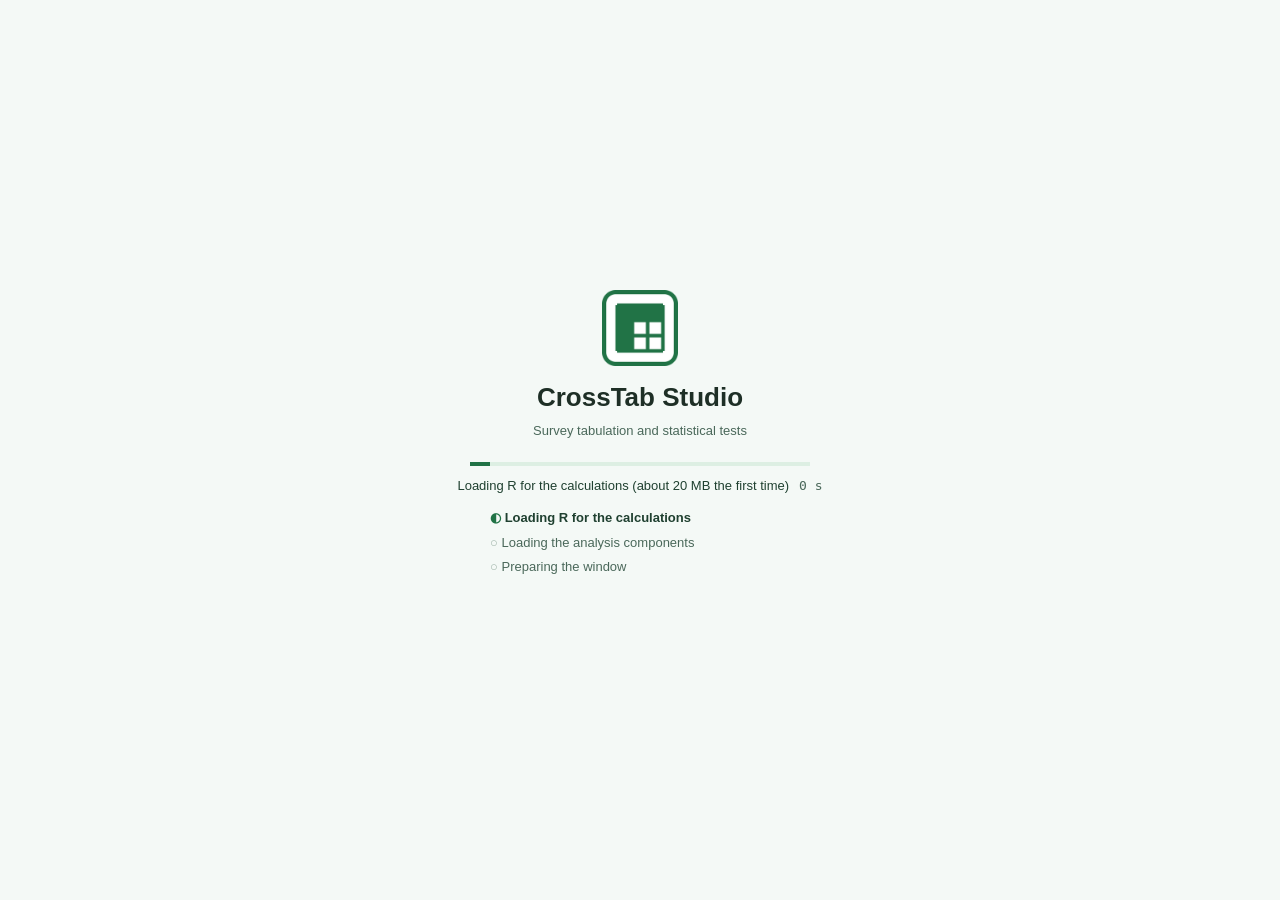
<file: index.html>
<!DOCTYPE html>
<html lang="ja">
<head>
<meta charset="utf-8">
<title>CrossTab Studio</title>
<link rel="manifest" href="manifest.webmanifest">
<link rel="apple-touch-icon" href="icons/apple-touch-icon.png">
<link rel="icon" type="image/png" href="icons/icon-192.png">
<meta name="theme-color" content="#217346">
<meta name="apple-mobile-web-app-capable" content="yes">
<meta name="mobile-web-app-capable" content="yes">
<meta name="apple-mobile-web-app-title" content="CrossTab">
<meta name="apple-mobile-web-app-status-bar-style" content="default">
<meta name="viewport" content="width=device-width, initial-scale=1">
<link rel="icon" href="data:image/svg+xml,%3Csvg xmlns='http://www.w3.org/2000/svg' viewBox='0 0 32 32'%3E%3Crect width='32' height='32' rx='5' fill='%23217346'/%3E%3Cpath d='M7 9h18M7 16h18M7 23h18M13 6v20M20 6v20' stroke='%23fff' stroke-width='2'/%3E%3C/svg%3E">
<link rel="stylesheet" href="css/app.css">
<link rel="stylesheet" href="css/web.css">
<link rel="stylesheet" href="css/phone.css">
<link rel="stylesheet" href="css/theme.css">
<script>try{var t=localStorage.getItem('cts-theme');if(t&&t!=='green')document.documentElement.setAttribute('data-theme',t)}catch(e){}</script>
</head>
<body>
<div id="md_boot"><img src="icons/icon-192.png" width="76" height="76" alt="">
<h1>CrossTab Studio</h1><p data-i18n>アンケートの集計と検定</p><div class="md-boot-bar"><i></i></div>
<div class="md-boot-row"><span class="md-boot-msg" data-i18n>起動しています</span><span class="md-boot-sec"></span></div>
<div class="md-boot-steps"><div data-step="1" data-i18n>計算に使う R を読み込んでいます</div><div data-step="2" data-i18n>集計と検定の部品を読み込んでいます</div><div data-step="3" data-i18n>画面を用意しています</div></div>
<div class="md-boot-note"></div></div>
<div class="md-app">
  <div class="md-titlebar" id="md_title"></div>
  <div class="md-tabs" id="md_tabs"></div>
  <div class="md-ribbon" id="md_ribbon"></div>
  <div class="md-main">
    <div class="md-center">
      <div class="md-view" id="md_view"></div>
      <div class="md-sheets" id="md_sheets"></div>
    </div>
    <div class="md-pane" id="md_pane">
      <div class="md-pane-head">
        <select id="md_pane_sel" data-i18n-tip data-tip="作業ウィンドウに出す内容を選びます。上のタブと連動します。"></select>
        <button data-act="panePrev" data-i18n-tip data-tip="前のタブへ">‹</button>
        <button data-act="paneNext" data-i18n-tip data-tip="次のタブへ">›</button>
        <button data-act="togglePane" data-i18n-tip data-tip="作業ウィンドウを閉じます。">×</button>
      </div>
      <div class="md-pane-body" id="md_pane_body"></div>
    </div>
  </div>
  <div class="md-status" id="md_status"></div>
</div>
<div class="md-dropveil" data-i18n>ここにドロップして読み込む</div>
<div class="md-toasts" id="md_toasts"></div>
<div class="md-busy" id="md_busy"><div class="md-busy-row"><span class="md-busy-spin"></span><span class="md-busy-text" data-i18n>計算しています</span><span class="md-busy-sec"></span></div><div class="md-busy-long" data-i18n>処理は続いています。止まってはいません。そのままお待ちください。</div><div class="md-busy-bar"><i></i></div></div>
<div id="md_tip"></div>
<datalist id="dl_fs"><option value="8"><option value="9"><option value="10"><option value="10.5"><option value="11"><option value="12"><option value="14"><option value="16"><option value="18"><option value="20"><option value="24"><option value="28"></datalist>
<datalist id="dl_lw"><option value="0"><option value="0.25"><option value="0.5"><option value="0.75"><option value="1"><option value="1.5"><option value="2"><option value="3"></datalist>
<script src="js/i18n_en.js"></script>
<script src="js/i18n.js"></script>
<script src="js/changelog.js"></script>
<script src="js/bridge.js"></script>
<script src="js/touch.js"></script>
<script src="js/icons.js"></script>
<script src="js/chart.js"></script>
<script src="js/core.js"></script>
<script src="js/xlsx.js"></script>
<script src="js/view.js"></script>
<script src="js/events.js"></script>
<script src="js/web.js"></script>
<script src="js/phone.js"></script>
<script src="js/textmine.js"></script>
<script src="js/pdfreport.js"></script>
<script src="js/docxreport.js"></script>
<script src="js/agent.js"></script>
</body>
</html>
</file>
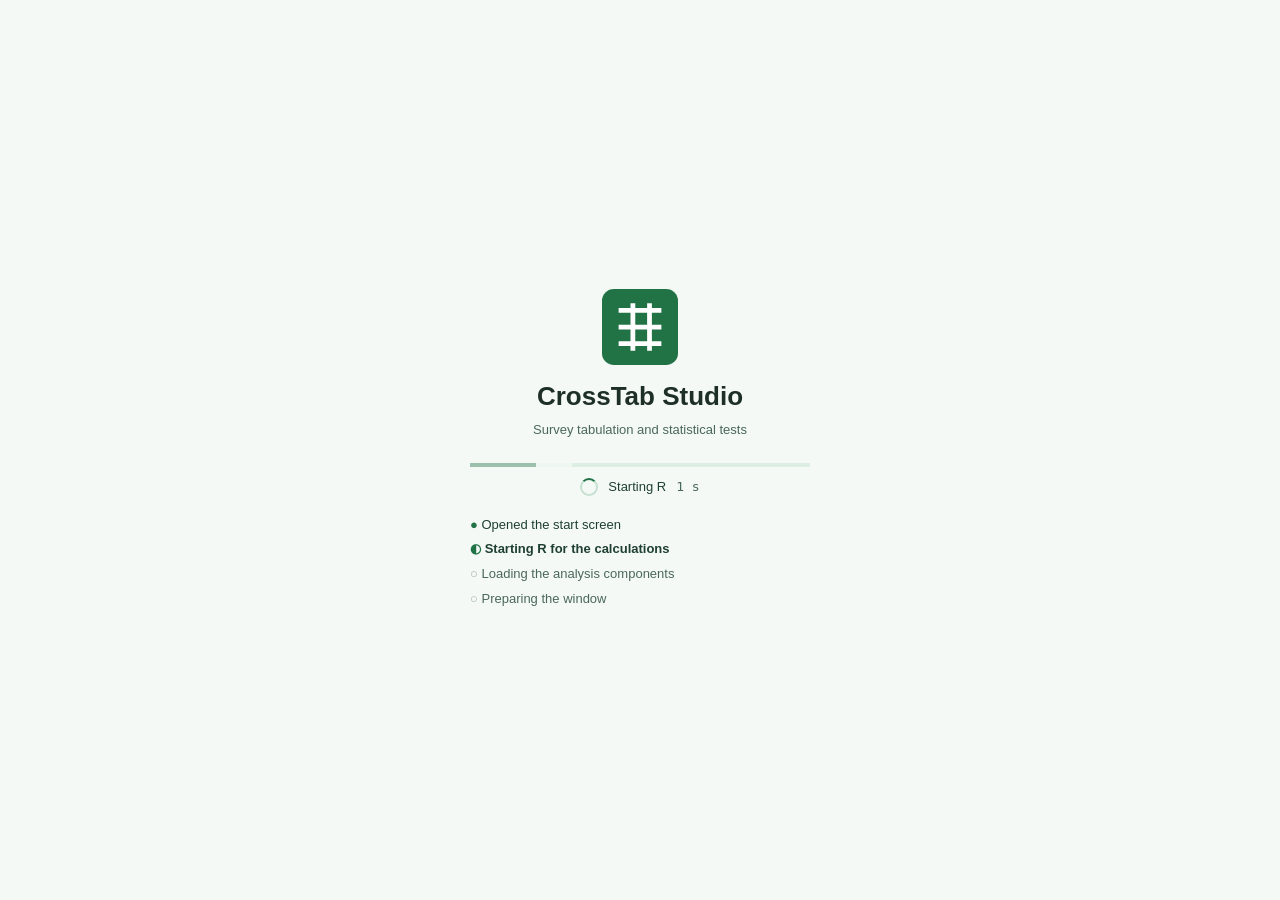
<file: src/app/www/splash.html>
<!DOCTYPE html>
<html lang="ja"><head><meta charset="utf-8"><title>CrossTab Studio（起動中）</title>
<link rel="icon" href="data:image/svg+xml,%3Csvg xmlns='http://www.w3.org/2000/svg' viewBox='0 0 32 32'%3E%3Crect width='32' height='32' rx='5' fill='%23217346'/%3E%3Cpath d='M7 9h18M7 16h18M7 23h18M13 6v20M20 6v20' stroke='%23fff' stroke-width='2'/%3E%3C/svg%3E">
<link rel="stylesheet" href="css/theme.css">
<script>try{var t=localStorage.getItem('cts-theme');if(t&&t!=='green')document.documentElement.setAttribute('data-theme',t)}catch(e){}</script>
<style>
html,body{height:100%;margin:0;background:var(--t-f4f9f6);font-family:Arial,'Yu Gothic Medium','Yu Gothic',Meiryo,sans-serif;color:var(--t-1f4030)}
.box{height:100%;display:flex;flex-direction:column;align-items:center;justify-content:center;gap:10px}
h1{font-size:26px;margin:6px 0 0;color:var(--t-1e2f26)} p{margin:0;font-size:13px;color:var(--t-567565)}
.bar{width:340px;height:4px;background:var(--t-ddefe3);margin-top:16px;overflow:hidden;position:relative}
.bar i{display:block;height:100%;width:0;background:var(--t-217346);transition:width .4s}
.bar b{position:absolute;top:0;bottom:0;width:30%;background:rgba(255,255,255,.55);animation:sweep 1.2s linear infinite}
@keyframes sweep{from{left:-30%}to{left:100%}}
.row{display:flex;align-items:center;gap:10px;font-size:13px;color:var(--t-1f4030);min-height:20px}
.spin{width:14px;height:14px;border:2px solid var(--t-c6e0cf);border-top-color:var(--t-217346);border-radius:50%;animation:spin .8s linear infinite}
@keyframes spin{to{transform:rotate(360deg)}}
.sec{font-family:Consolas,monospace;color:var(--t-567565)}
.steps{margin-top:6px;font-size:13px;color:var(--t-567565);line-height:1.9;min-width:340px}
.steps div::before{content:'○ ';color:var(--t-9db3a7)}.steps div.done{color:var(--t-1f4030)}.steps div.done::before{content:'● ';color:var(--t-217346)}
.steps div.now{color:var(--t-1f4030);font-weight:700}.steps div.now::before{content:'◐ ';color:var(--t-217346)}
.note{max-width:460px;text-align:center;line-height:1.6;color:var(--t-1f4030);display:none;margin-top:8px}
.note.err{color:#C00000}
</style></head><body><div class="box">
<svg viewBox="0 0 32 32" width="76" height="76"><rect width="32" height="32" rx="5" fill="#217346"/><path d="M7 9h18M7 16h18M7 23h18M13 6v20M20 6v20" stroke="#fff" stroke-width="2"/></svg>
<h1>CrossTab Studio</h1><p data-i18n>アンケートの集計と検定</p>
<div class="bar"><i id="b"></i><b></b></div>
<div class="row"><span class="spin" id="spin"></span><span id="msg" data-i18n>起動しています</span><span class="sec" id="sec"></span></div>
<div class="steps">
  <div id="s1" class="done" data-i18n>起動画面を開きました</div>
  <div id="s2" class="now" data-i18n>計算に使う R を起動しています</div>
  <div id="s3" data-i18n>集計と検定の部品を読み込んでいます</div>
  <div id="s4" data-i18n>画面を用意しています</div>
</div>
<div class="note" id="note"></div>
</div>
<script>
  // 起動画面の言語：ブラウザの言語が日本語以外なら英語にする（起動画面はアプリと保存場所が違うため、アプリの設定は使えない）
  var EN = {"アンケートの集計と検定": "Survey tabulation and statistical tests", "起動しています": "Starting", "起動画面を開きました": "Opened the start screen", "計算に使う R を起動しています": "Starting R for the calculations", "集計と検定の部品を読み込んでいます": "Loading the analysis components", "画面を用意しています": "Preparing the window", "準備ができました": "Ready", " 秒": " s", "R を起動しています": "Starting R", "部品を読み込んでいます": "Loading components", "もう少しで準備ができます": "Almost ready", "時間がかかっています。初めての起動では、R や部品の準備に数分かかることがあります。そのままお待ちください。": "This is taking a while. The first start can take a few minutes while R and its components are prepared. Please wait.", "起動できていない可能性があります。この窓を閉じて、フォルダーの中の CrossTabStudio_debug.bat を実行すると、原因が表示されます。": "The app may have failed to start. Close this window and run CrossTabStudio_debug.bat in the app folder to see the cause."}, LANG_EN = !/^ja\b/i.test(navigator.language || 'ja');
  function _t(s) { return LANG_EN && EN[s] ? EN[s] : s; }
  if (LANG_EN) { document.documentElement.lang = 'en'; [].forEach.call(document.querySelectorAll('[data-i18n]'), function (e) { e.textContent = _t(e.textContent); }); }
(function () {
  // R の準備ができたか（127.0.0.1 の 47815〜47824 番）を 0.4 秒ごとに確かめる。
  // 段階と経過秒数を出して、止まっていないことが分かるようにする（段階は経過時間からの目安）。
  var t0 = Date.now(), done = false, ports = [], i, key = (/[?&]k=([0-9A-Za-z]+)/.exec(location.search) || [])[1] || '';
  for (i = 47815; i <= 47824; i++) ports.push(i);
  function $(id) { return document.getElementById(id); }
  function step(n) { for (var k = 2; k <= 4; k++) $('s' + k).className = k < n ? 'done' : k === n ? 'now' : ''; }
  function show(p, m) { $('b').style.width = p + '%'; if (m) $('msg').textContent = m; }
  function go(p) {
    if (done) return;
    done = true; step(5); show(100, _t('準備ができました')); $('spin').style.display = 'none'; $('note').style.display = 'none';
    setTimeout(function () { location.replace('http://127.0.0.1:' + p + '/'); }, 300);
  }
  function tick() {
    if (done) return;
    var s = (Date.now() - t0) / 1000;
    $('sec').textContent = Math.floor(s) + _t(' 秒');
    show(Math.min(92, 8 + 84 * (1 - Math.exp(-s / 7))), s < 3 ? _t('R を起動しています') : s < 7 ? _t('部品を読み込んでいます') : _t('もう少しで準備ができます'));
    step(s < 3 ? 2 : s < 7 ? 3 : 4);
    if (s > 30) { $('note').style.display = 'block'; $('note').className = 'note'; $('note').textContent = _t('時間がかかっています。初めての起動では、R や部品の準備に数分かかることがあります。そのままお待ちください。'); }
    if (s > 180) { $('note').className = 'note err'; $('note').textContent = _t('起動できていない可能性があります。この窓を閉じて、フォルダーの中の CrossTabStudio_debug.bat を実行すると、原因が表示されます。'); }
    // 1) R が同じフォルダーに書く ready.js を読む（ブラウザの設定に左右されない）
    var sc = document.createElement('script');
    sc.src = 'ready.js?t=' + Date.now();
    sc.onload = function () { var c = window.CTS; if (c && c.port > 0 && (key ? String(c.k) === key : c.t >= t0 - 60000)) go(c.port); sc.remove(); };
    sc.onerror = function () { sc.remove(); };
    document.head.appendChild(sc);
    // 2) R に直接問い合わせる
    ports.forEach(function (p) {
      fetch('http://127.0.0.1:' + p + '/api/ping', { cache: 'no-store' }).then(function (r) { return r.json(); }).then(function (d) {
        if (d && d.app === 'CrossTabStudio') go(p);
      }).catch(function () {});
    });
    setTimeout(tick, 500);
  }
  tick();
})();
</script></body></html>
</file>
<file: css/app.css>
/* CrossTab Studio ― app-uimaking の様式を、表計算ソフトの緑を基調に置き換えた配色 */
:root {
  --bar: var(--t-ddefe3); --ground: var(--t-f4f9f6); --pane: var(--t-fafdfb); --band: var(--t-edf6f0);
  --rule-d: var(--t-b5d6c2); --rule: var(--t-c6e0cf); --rule-l: var(--t-e3efe8);
  --ink: var(--t-1e2f26); --ink-ui: var(--t-1f4030); --ink-sub: var(--t-567565);
  --accent: var(--t-217346); --accent-d: var(--t-1a5c38); --sel: var(--t-e6f2ea); --hover: var(--t-f1f8f3);
  --warn: #C00000;
}
* { box-sizing: border-box; }
html, body { height: 100%; margin: 0; overflow: hidden; }
body { font-family: Arial, 'Yu Gothic Medium', 'Yu Gothic', Meiryo, sans-serif; color: var(--ink); background: var(--ground); font-size: 13px; }
button, input, select, textarea { font-family: inherit; font-size: 13px; color: var(--ink-ui); }
.md-app { display: flex; flex-direction: column; height: 100vh; }
.md-titlebar { height: 30px; flex: none; background: var(--bar); display: flex; align-items: center; gap: 8px; padding: 0 12px; font-size: 13px; color: var(--ink-ui); white-space: nowrap; overflow: hidden; }
.md-titlebar b { font-weight: 700; }
.md-titlebar .md-sub { color: var(--ink-sub); }
.md-titlebar .md-file { margin-left: auto; color: var(--ink-ui); overflow: hidden; text-overflow: ellipsis; }
.md-tabs { flex: none; display: flex; align-items: flex-end; gap: 2px; background: var(--bar); padding: 0 8px; border-bottom: 1px solid var(--rule); }
.md-tab { border: 1px solid transparent; border-bottom: 0; background: transparent; padding: 4px 14px 5px; font-size: 13px; color: var(--ink-ui); border-radius: 3px 3px 0 0; cursor: pointer; }
.md-tab:hover { background: var(--t-eaf5ee); color: var(--ink-ui); }
.md-tab.active { background: #FFF; border-color: var(--rule); margin-bottom: -1px; padding-bottom: 6px; font-weight: 700; }
.md-tab-file, .md-tab-file:hover { background: var(--accent); color: #FFF; }
.md-tab-file:hover { background: var(--accent-d); }
.md-tabs .md-pane-toggle { margin-left: auto; border: 0; background: transparent; padding: 4px 8px 5px; cursor: pointer; color: var(--ink-ui); border-radius: 3px; }
.md-tabs .md-pane-toggle:hover { background: var(--t-eaf5ee); }
.md-ribbon { flex: none; background: #FFF; border-bottom: 1px solid var(--rule); height: 106px; padding: 4px 4px 0; overflow: hidden; }
.md-ribbon-body { display: none; height: 100%; } .md-ribbon-body.active { display: flex; }
.md-rgroup { display: flex; flex-direction: column; padding: 0 6px; border-right: 1px solid var(--t-e1ede6); }
.md-rgroup-body { display: flex; align-items: flex-start; gap: 4px; flex: 1; padding-top: 2px; }
.md-rgroup-label { font-size: 11px; color: var(--t-5f7d6c); text-align: center; padding-bottom: 3px; white-space: nowrap; }
.md-rbtn { background: transparent; border: 1px solid transparent; border-radius: 4px; color: var(--ink-ui); padding: 2px 4px; cursor: pointer; transition: background-color .12s, box-shadow .12s; }
.md-rbtn:hover, .md-rbtn:focus-visible { background: var(--hover); box-shadow: 0 1px 3px rgba(31,64,48,.22); color: var(--ink-ui); outline: none; }
.md-rbtn.on { background: var(--sel); border-color: var(--rule); color: var(--ink-ui); }
.md-rbtn:disabled { opacity: 1; color: var(--t-6f8a7b); cursor: default; box-shadow: none; background: transparent; }
.md-rbtn:disabled svg { opacity: .45; }
.md-large { display: inline-flex; flex-direction: column; align-items: center; min-width: 56px; height: 66px; font-size: 11.5px; line-height: 1.15; padding: 4px 5px 2px; white-space: nowrap; }
.md-large .md-rl { margin-top: 4px; }
.md-small { display: inline-flex; align-items: center; gap: 4px; height: 22px; font-size: 12px; white-space: nowrap; padding: 0 6px 0 3px; }
.md-stack { display: flex; flex-direction: column; gap: 2px; }
.md-rfield { display: flex; align-items: center; gap: 4px; height: 22px; font-size: 12px; color: var(--ink-ui); white-space: nowrap; }
.md-rfield select, .md-rfield input { height: 22px; font-size: 12px; border: 1px solid var(--rule); border-radius: 3px; background: #FFF; padding: 0 3px; color: var(--ink-ui); }
.md-rfield input { width: 52px; }
.md-swatch { width: 14px; height: 14px; border: 1px solid var(--t-8fa89a); display: inline-block; flex: none; }
.md-palbtn { display: inline-flex; align-items: center; gap: 5px; }
.md-palbtn .md-pal { display: inline-flex; }
.md-palbtn .md-pal i { width: 9px; height: 12px; display: inline-block; border-top: 1px solid var(--t-8fa89a); border-bottom: 1px solid var(--t-8fa89a); }
.md-palbtn .md-pal i:first-child { border-left: 1px solid var(--t-8fa89a); } .md-palbtn .md-pal i:last-child { border-right: 1px solid var(--t-8fa89a); }

.md-main { flex: 1; display: flex; min-height: 0; }
.md-center { flex: 1; display: flex; flex-direction: column; min-width: 0; }
.md-view { flex: 1; position: relative; min-height: 0; overflow: auto; overflow-anchor: none; background: var(--ground); }
.md-sheets { flex: none; height: 28px; display: flex; align-items: stretch; background: var(--t-eaf3ee); border-top: 1px solid var(--rule); padding-left: 6px; overflow: hidden; }
.md-sheet { border: 0; border-right: 1px solid var(--rule); background: transparent; padding: 0 10px; font-size: 13px; color: var(--ink-ui); cursor: pointer; white-space: nowrap; max-width: 150px; overflow: hidden; text-overflow: ellipsis; display: inline-flex; align-items: center; gap: 4px; flex: 0 1 auto; min-width: 44px; }
.md-sheet:hover { background: var(--hover); }
.md-sheet.active { background: #FFF; font-weight: 700; box-shadow: inset 0 -2px 0 var(--accent); }
.md-sheet .md-dot { width: 7px; height: 7px; border-radius: 50%; background: var(--accent); flex: none; }
.md-sheet .md-dot.ns { background: #FFF; border: 1px solid var(--t-6f8a7b); } .md-sheet .md-dot.err { background: var(--warn); }
.md-sheet-fixed { flex: none; }
.md-sheet-add { flex: none; min-width: 30px; justify-content: center; font-size: 16px; }
.md-sheet-count { margin-left: auto; align-self: center; padding: 0 10px; color: var(--ink-sub); white-space: nowrap; flex: none; }
.md-pane { width: 352px; flex: none; border-left: 1px solid var(--rule-d); display: flex; flex-direction: column; background: var(--pane); font-size: 13px; }
.md-pane.closed { display: none; }
.md-pane-head { padding: 6px 12px; background: var(--band); border-bottom: 1px solid var(--bar); display: flex; align-items: center; gap: 4px; }
.md-pane-head select { flex: 1; height: 26px; border: 1px solid var(--rule); border-radius: 3px; background: #FFF; }
.md-pane-head button { width: 26px; height: 26px; border: 1px solid transparent; background: transparent; border-radius: 3px; cursor: pointer; color: var(--ink-ui); font-size: 15px; line-height: 1; }
.md-pane-head button:hover { background: #FFF; border-color: var(--rule); }
.md-pane-body { flex: 1; overflow-y: auto; padding: 4px 12px 16px; }
.md-sec { padding: 8px 0 6px; border-bottom: 1px solid var(--rule-l); }
.md-sec-title { font-weight: 700; font-size: 13px; color: var(--accent-d); margin-bottom: 6px; }
.md-grid2 { display: grid; grid-template-columns: 1fr 1fr; column-gap: 10px; row-gap: 6px; align-items: end; }
.md-hint { font-size: 13px; color: var(--ink-sub); margin: 2px 0 8px; line-height: 1.45; }
.md-field { display: flex; flex-direction: column; gap: 2px; margin-bottom: 6px; min-width: 0; }
.md-field > span { color: var(--ink-ui); }
.md-field input[type=text], .md-field input[type=number], .md-field input:not([type]), .md-field select, .md-in { height: 30px; border: 1px solid var(--rule); border-radius: 3px; background: #FFF; padding: 0 6px; width: 100%; min-width: 0; }
.md-field textarea, textarea.md-in { border: 1px solid var(--rule); border-radius: 3px; background: #FFF; padding: 6px; width: 100%; line-height: 1.6; resize: vertical; height: auto; }
input:focus, select:focus, textarea:focus { outline: 2px solid var(--t-8cc3a2); outline-offset: -1px; }
.md-check { display: flex; align-items: center; gap: 6px; min-height: 26px; cursor: pointer; }
.md-check input { accent-color: var(--accent); width: 15px; height: 15px; margin: 0; flex: none; }
.md-row { display: flex; align-items: center; gap: 10px; flex-wrap: wrap; }
.md-btn { height: 30px; padding: 0 12px; border: 1px solid var(--rule-d); background: #FFF; color: var(--ink-ui); border-radius: 3px; cursor: pointer; white-space: nowrap; }
.md-btn:hover, .md-btn:focus-visible { background: var(--hover); color: var(--ink-ui); }
.md-btn:disabled { color: var(--t-6f8a7b); cursor: default; background: #FFF; }
.md-btn-primary, .md-btn-primary:focus-visible { background: var(--accent); border-color: var(--accent); color: #FFF; }
.md-btn-primary:hover { background: var(--accent-d); border-color: var(--accent-d); color: #FFF; }
.md-btn-sm { height: 24px; padding: 0 8px; }
.md-link { border: 0; background: none; color: var(--accent-d); text-decoration: underline; cursor: pointer; padding: 0; }
.md-step { display: flex; align-items: center; gap: 8px; padding: 6px 4px; border-radius: 3px; cursor: pointer; border: 0; background: transparent; width: 100%; text-align: left; color: var(--ink-ui); }
.md-step:hover { background: var(--hover); }
.md-step .md-num { width: 22px; height: 22px; border-radius: 50%; background: var(--accent); color: #FFF; display: inline-flex; align-items: center; justify-content: center; font-weight: 700; flex: none; }
.md-step.done .md-num { background: #FFF; color: var(--accent-d); border: 1px solid var(--accent); }
.md-step small { display: block; color: var(--ink-sub); font-size: 13px; }
.md-tiles { display: flex; gap: 6px; flex-wrap: wrap; margin-bottom: 6px; }
.md-tile { width: 38px; height: 38px; border: 1px solid var(--rule-l); background: #FFF; border-radius: 3px; cursor: pointer; padding: 3px; display: inline-flex; align-items: center; justify-content: center; }
.md-tile:hover { background: var(--hover); }
.md-tile.on { border-color: var(--t-7db896); background: var(--t-eaf5ee); }
.md-tile-cap { display: inline-flex; flex-direction: column; align-items: center; gap: 2px; font-size: 13px; color: var(--ink-ui); }

/* 選択肢の設定 */
.md-cats { border: 1px solid var(--rule-l); border-radius: 3px; background: #FFF; margin-bottom: 6px; }
.md-cat { display: flex; align-items: center; flex-wrap: wrap; gap: 0 4px; padding: 3px 4px; border-bottom: 1px solid var(--rule-l); }
.md-cat .md-orig { flex: 0 0 100%; padding: 0 4px 2px 25px; color: var(--ink-sub); overflow: hidden; text-overflow: ellipsis; white-space: nowrap; }
.md-cat:last-child { border-bottom: 0; }
.md-cat input[type=checkbox] { accent-color: var(--accent); width: 15px; height: 15px; margin: 0 2px; flex: none; }
.md-cat input[type=text] { flex: 1; min-width: 0; height: 26px; border: 1px solid transparent; border-radius: 3px; padding: 0 4px; background: transparent; }
.md-cat input[type=text]:hover { border-color: var(--rule); }
.md-cat input[type=text]:focus { background: #FFF; border-color: var(--rule); }
.md-cat.off input[type=text] { color: var(--t-6f8a7b); text-decoration: line-through; }
.md-cat .md-n { color: var(--ink-sub); font-family: Consolas, monospace; min-width: 30px; text-align: right; }
.md-cat .md-mv { width: 22px; height: 22px; border: 1px solid transparent; background: transparent; border-radius: 3px; cursor: pointer; color: var(--ink-ui); padding: 0; line-height: 1; }
.md-cat .md-mv:hover { background: var(--hover); border-color: var(--rule); }
.md-cat .md-merged { color: var(--accent-d); font-weight: 700; flex: none; border: 1px solid var(--rule); background: var(--sel); border-radius: 3px; height: 22px; padding: 0 5px; cursor: pointer; }
.md-cat .md-merged:hover { background: #FFF; color: var(--accent-d); }

/* 中央の内容 */
.md-page { max-width: 900px; margin: 0 auto; padding: 16px 20px 40px; }
.md-drop { position: absolute; inset: 24px; border: 2px dashed var(--rule-d); border-radius: 6px; background: #FFF; display: flex; flex-direction: column; align-items: center; justify-content: center; gap: 12px; text-align: center; padding: 24px; }
.md-drop.over, .md-dragover .md-drop { border-color: var(--accent); background: var(--sel); }
.md-drop h1 { font-size: 20px; margin: 0; color: var(--ink-ui); font-weight: 700; }
.md-drop p { margin: 0; color: var(--ink-sub); max-width: 560px; line-height: 1.6; }
.md-dropveil { position: fixed; inset: 0; background: rgba(230,242,234,.85); border: 3px dashed var(--accent); z-index: 2500; display: none; align-items: center; justify-content: center; font-size: 18px; font-weight: 700; color: var(--accent-d); pointer-events: none; }
.md-dragover .md-dropveil { display: flex; }
.md-h { display: flex; align-items: center; gap: 8px; margin: 0 0 8px; }
.md-h input { font-size: 16px; font-weight: 700; color: var(--ink); border: 1px solid transparent; border-radius: 3px; background: transparent; padding: 3px 6px; flex: 1; min-width: 0; height: 30px; }
.md-h input:hover { border-color: var(--rule); } .md-h input:focus { background: #FFF; border-color: var(--rule); }
.md-result { background: #FFF; border: 1px solid var(--rule); border-left: 4px solid var(--t-8fa89a); padding: 8px 12px; display: flex; flex-wrap: wrap; align-items: baseline; gap: 4px 18px; margin-bottom: 10px; }
.md-result.sig { border-left-color: var(--accent); }
.md-result .md-test { font-weight: 700; color: var(--ink); }
.md-result .md-kv { font-variant-numeric: tabular-nums; color: var(--ink); white-space: nowrap; }
.md-result .md-verdict { margin-left: auto; font-weight: 700; color: var(--ink-ui); }
.md-result.sig .md-verdict { color: var(--accent-d); }
.md-notes { margin: 0 0 10px; padding: 0; list-style: none; }
.md-notes li { background: #FFF; border: 1px solid var(--rule-l); border-left: 4px solid #C9A227; padding: 6px 10px; margin-bottom: 4px; line-height: 1.5; color: var(--ink); }
.md-notes li.info { border-left-color: var(--t-8fa89a); }
.md-notes li.err { border-left-color: var(--warn); }
.md-block { background: #FFF; border: 1px solid var(--rule); margin-bottom: 12px; }
.md-block-head { display: flex; align-items: center; gap: 8px; padding: 5px 10px; background: var(--band); border-bottom: 1px solid var(--rule-l); font-weight: 700; color: var(--accent-d); }
.md-block-head .md-sp { margin-left: auto; display: flex; gap: 6px; font-weight: 400; }
.md-block-body { padding: 10px; overflow-x: auto; }
.md-figwrap { position: relative; display: inline-block; line-height: 0; background-image: linear-gradient(45deg, var(--t-e9efeb) 25%, transparent 25%), linear-gradient(-45deg, var(--t-e9efeb) 25%, transparent 25%), linear-gradient(45deg, transparent 75%, var(--t-e9efeb) 75%), linear-gradient(-45deg, transparent 75%, var(--t-e9efeb) 75%); background-size: 12px 12px; background-position: 0 0, 0 6px, 6px -6px, -6px 0; outline: 1px solid var(--rule-l); }
.md-figwrap svg { display: block; }
.md-figwrap [data-el] { cursor: pointer; }
.md-figwrap [data-el]:hover { opacity: .75; }
.md-figedit { position: absolute; z-index: 5; height: 26px; border: 1px solid var(--accent); padding: 0 4px; line-height: normal; }
table.md-t0 { border-collapse: collapse; font-size: 13px; background: #FFF; }
table.md-t0 th, table.md-t0 td { border: 1px solid var(--rule); padding: 4px 9px; text-align: right; white-space: nowrap; }
table.md-t0 th { background: var(--band); color: var(--ink-ui); font-weight: 700; text-align: center; white-space: normal; max-width: 180px; }
table.md-t0 th.md-rh { text-align: left; }
table.md-t0 td.md-tx { text-align: left; white-space: normal; }
table.md-t0 td { font-family: Arial, 'Yu Gothic Medium', sans-serif; font-variant-numeric: tabular-nums; color: var(--ink); }
table.md-t0 .md-tot { background: var(--t-f7fbf8); }
table.md-t0 .md-up { font-weight: 700; } table.md-t0 .md-mk { color: var(--accent-d); font-weight: 700; margin-left: 3px; }
table.md-t0 caption { caption-side: top; text-align: left; font-weight: 700; color: var(--ink-ui); padding: 0 0 4px; }
.md-tnote { color: var(--ink-sub); margin: 4px 0 12px; line-height: 1.5; }
.md-tgap { height: 6px; }
.md-empty { color: var(--ink-sub); padding: 30px 10px; text-align: center; line-height: 1.8; }
/* データの表 */
table.md-vars { border-collapse: collapse; width: 100%; background: #FFF; }
table.md-vars th, table.md-vars td { border: 1px solid var(--rule-l); padding: 3px 8px; text-align: left; vertical-align: middle; }
table.md-vars th { background: var(--band); color: var(--ink-ui); position: sticky; top: 0; z-index: 1; white-space: nowrap; box-shadow: 0 1px 0 var(--rule); }
.md-page.md-wide { max-width: none; padding: 0 0 30px; }
table.md-vars tr.sel td { background: var(--sel); }
table.md-vars tbody tr:hover td { background: var(--hover); } table.md-vars tr.sel:hover td { background: var(--sel); }
table.md-vars td.num { text-align: right; font-family: Consolas, monospace; }
table.md-vars td.q { color: var(--ink-sub); max-width: 330px; overflow: hidden; text-overflow: ellipsis; white-space: nowrap; }
table.md-vars input, table.md-vars select { height: 26px; border: 1px solid transparent; background: transparent; border-radius: 3px; padding: 0 4px; width: 100%; }
table.md-vars input:hover, table.md-vars select:hover { border-color: var(--rule); } table.md-vars input:focus { background: #FFF; }
table.md-raw td { white-space: nowrap; max-width: 220px; overflow: hidden; text-overflow: ellipsis; }
.md-bar { display: flex; align-items: center; gap: 6px; margin: 2px 0; }
.md-bar .md-bl { flex: 0 0 46%; overflow: hidden; text-overflow: ellipsis; white-space: nowrap; }
.md-ptrow .md-pt { flex: 0 0 72px; margin-left: auto; text-align: right; } .md-ptrow input.md-pt { width: 72px; min-width: 0; height: 26px; box-sizing: border-box; padding: 0 6px; }
.md-bar .md-bb { flex: 1; height: 10px; background: var(--rule-l); } .md-bar .md-bb i { display: block; height: 100%; background: var(--t-6fa98a); }
.md-bar .md-bn { font-family: Consolas, monospace; min-width: 34px; text-align: right; color: var(--ink-ui); }
/* 報告書 */
.md-doc { background: #FFF; border: 1px solid var(--rule); padding: 28px 36px; }
.md-doc h2 { font-size: 15px; margin: 22px 0 6px; color: var(--ink); }
.md-doc h2 small { font-weight: 400; color: var(--ink-sub); font-size: 13px; }
.md-doc .md-doctitle { font-size: 18px; font-weight: 700; width: 100%; border: 1px solid transparent; padding: 4px 6px; height: 34px; color: var(--ink); }
.md-doc .md-doctitle:hover { border-color: var(--rule); }
.md-doc textarea { width: 100%; border: 1px solid var(--rule-l); padding: 8px; line-height: 1.75; resize: vertical; color: var(--ink); min-height: 60px; }
.md-doc .md-meta { color: var(--ink-sub); margin: 4px 6px 10px; line-height: 1.6; }
.md-status { flex: none; height: 24px; display: flex; align-items: center; gap: 12px; padding: 0 12px; background: var(--bar); border-top: 1px solid var(--rule-d); font-size: 13px; color: var(--ink-ui); white-space: nowrap; overflow: hidden; }
.md-status > span + span { border-left: 1px solid var(--rule); padding-left: 12px; }
.md-st-mode { font-weight: 700; } .md-st-num { font-family: Consolas, monospace; } .md-st-r { margin-left: auto; }
/* 重ねて出すもの */
#md_tip { position: fixed; z-index: 3000; display: none; background: var(--t-1f4030); color: #FFF; font-size: 12px; padding: 4px 8px; border-radius: 3px; pointer-events: none; max-width: 320px; line-height: 1.45; }
.md-menu { position: fixed; z-index: 2600; background: #FFF; border: 1px solid var(--rule); box-shadow: 0 3px 10px rgba(31,64,48,.25); min-width: 190px; padding: 4px 0; font-size: 13px; }
.md-menu button { display: flex; width: 100%; border: 0; background: transparent; text-align: left; padding: 6px 14px; cursor: pointer; color: var(--ink-ui); gap: 18px; white-space: nowrap; }
.md-menu button:hover, .md-menu button:focus-visible { background: var(--hover); color: var(--ink-ui); outline: none; }
.md-menu button.danger { color: var(--warn); }
.md-menu button kbd { margin-left: auto; color: var(--ink-sub); font-family: inherit; }
.md-menu hr { border: 0; border-top: 1px solid var(--rule-l); margin: 4px 0; }
.md-modal-back { position: fixed; inset: 0; background: rgba(30,47,38,.28); z-index: 2400; display: flex; align-items: center; justify-content: center; }
.md-modal { background: #FFF; border: 1px solid var(--rule-d); box-shadow: 0 6px 24px rgba(31,64,48,.3); width: 640px; max-width: 94vw; max-height: 86vh; display: flex; flex-direction: column; }
.md-modal-head { padding: 8px 14px; background: var(--band); border-bottom: 1px solid var(--rule); font-weight: 700; color: var(--ink-ui); display: flex; align-items: center; }
.md-modal-head button { margin-left: auto; border: 0; background: transparent; font-size: 16px; cursor: pointer; color: var(--ink-ui); width: 26px; height: 26px; }
.md-modal-body { padding: 12px 14px; overflow-y: auto; line-height: 1.6; }
.md-modal-foot { padding: 8px 14px; border-top: 1px solid var(--rule-l); display: flex; gap: 8px; justify-content: flex-end; }
.md-alist-group { font-weight: 700; color: var(--accent-d); margin: 10px 0 2px; }
.md-aitem { display: block; width: 100%; text-align: left; border: 1px solid transparent; background: transparent; padding: 6px 8px; border-radius: 3px; cursor: pointer; color: var(--ink-ui); }
.md-aitem:hover, .md-aitem:focus-visible { background: var(--hover); border-color: var(--rule); color: var(--ink-ui); outline: none; }
.md-aitem b { display: block; color: var(--ink); } .md-aitem span { color: var(--ink-sub); }
.md-toasts { position: fixed; right: 16px; bottom: 36px; z-index: 2800; display: flex; flex-direction: column; gap: 6px; align-items: flex-end; }
.md-toast { background: #FFF; border: 1px solid var(--rule-d); border-left: 4px solid var(--accent); padding: 8px 12px; box-shadow: 0 2px 8px rgba(31,64,48,.2); max-width: 420px; line-height: 1.5; color: var(--ink); }
.md-toast.err { border-left-color: var(--warn); }
.md-colorpop { position: fixed; z-index: 2650; background: #FFF; border: 1px solid var(--rule); box-shadow: 0 3px 10px rgba(31,64,48,.25); padding: 8px; width: 236px; }
.md-colorpop .md-cp-t { font-size: 12px; color: var(--ink-sub); margin: 4px 0 3px; }
.md-colorpop .md-cp-g { display: grid; grid-template-columns: repeat(10, 20px); gap: 2px; }
.md-colorpop .md-cp-g button { width: 20px; height: 18px; border: 1px solid var(--t-b8c7be); padding: 0; cursor: pointer; }
.md-colorpop .md-cp-g button:hover { outline: 2px solid #F0A030; }

/* ---- 解析を縦に並べる（∨ で開閉） */
.md-an { background: #FFF; border: 1px solid var(--rule); margin-bottom: 10px; position: relative; }
.md-an.sel { border-color: var(--accent); box-shadow: 0 0 0 1px var(--accent); }
.md-an.dragging { opacity: .5; }
.md-an.drop-before::before, .md-an.drop-after::after { content: ''; position: absolute; left: -1px; right: -1px; height: 3px; background: #F0A030; }
.md-an.drop-before::before { top: -7px; } .md-an.drop-after::after { bottom: -7px; }
.md-an-head { display: flex; align-items: center; gap: 8px; padding: 5px 8px; background: var(--band); cursor: grab; min-height: 34px; }
.md-an.collapsed .md-an-head { background: #FFF; }
.md-an:not(.collapsed) .md-an-head { border-bottom: 1px solid var(--rule-l); }
.md-chev { width: 24px; height: 24px; border: 1px solid transparent; background: transparent; border-radius: 3px; cursor: pointer; padding: 3px; flex: none; display: inline-flex; }
.md-chev:hover { background: #FFF; border-color: var(--rule); }
.md-an-head input[type=checkbox] { accent-color: var(--accent); width: 15px; height: 15px; margin: 0; flex: none; cursor: pointer; }
.md-an-no { color: var(--ink-sub); font-family: Consolas, monospace; min-width: 16px; text-align: right; flex: none; }
.md-an-name { font-weight: 700; color: var(--ink); flex: 1 1 auto; min-width: 60px; line-height: 1.45; padding: 2px 0; }
.md-an-name.sig, .md-sigtext { color: #C00000; font-weight: 700; }
.md-an-rename { flex: 1; height: 26px; border: 1px solid var(--accent); border-radius: 3px; padding: 0 6px; font-weight: 700; min-width: 120px; }
.md-an-sum { color: var(--ink-sub); white-space: nowrap; flex: none; margin-left: auto; padding-left: 10px; align-self: center; }
.md-an-btns { display: inline-flex; gap: 2px; flex: none; }
.md-an-btns button { width: 24px; height: 24px; border: 1px solid transparent; background: transparent; border-radius: 3px; cursor: pointer; color: var(--ink-ui); padding: 0; line-height: 1; }
.md-an-btns button:hover { background: #FFF; border-color: var(--rule); color: var(--ink-ui); }
.md-an-btns button:disabled { color: var(--t-6f8a7b); opacity: .9; cursor: default; background: transparent; border-color: transparent; }
.md-an-body { padding: 10px 12px 4px; }
.md-an-body .md-block { border-color: var(--rule-l); }
.md-addrow { text-align: center; padding: 4px 0 20px; }
/* ---- 図（端をドラッグして大きさを変える） */
.md-figrow { margin-bottom: 12px; } .md-figrow:last-child { margin-bottom: 0; }
.md-figcap { display: flex; align-items: center; gap: 6px; color: var(--ink-ui); margin-bottom: 4px; }
.md-figcap .md-sp { margin-left: auto; display: flex; gap: 6px; }
.md-figsize { color: var(--ink-sub); font-family: Consolas, monospace; }
.md-figwrap.sel { outline: 2px solid var(--accent); }
.md-fh { position: absolute; z-index: 2; }
.md-fh-e { top: 0; right: -4px; width: 9px; height: 100%; cursor: ew-resize; }
.md-fh-s { left: 0; bottom: -4px; height: 9px; width: 100%; cursor: ns-resize; }
.md-fh-se { right: -6px; bottom: -6px; width: 13px; height: 13px; cursor: nwse-resize; background: #FFF; border: 1px solid var(--accent); z-index: 3; }
.md-fh-e:hover, .md-fh-s:hover { background: rgba(33,115,70,.25); }
body.md-resizing-e, body.md-resizing-e * { cursor: ew-resize !important; } body.md-resizing-s, body.md-resizing-s * { cursor: ns-resize !important; } body.md-resizing-se, body.md-resizing-se * { cursor: nwse-resize !important; }
/* ---- 表 */
.md-tnote { color: var(--ink-sub); margin: 4px 0 12px; line-height: 1.5; font-size: 13px; }
.md-tables { cursor: default; }
.md-reportpre { white-space: pre-wrap; word-break: break-word; font-family: Arial, 'Yu Gothic Medium', 'Yu Gothic', Meiryo, sans-serif; font-size: 13px; line-height: 1.75; color: var(--ink); border: 1px solid var(--rule-l); padding: 12px 14px; margin: 0; tab-size: 12; overflow-x: auto; }
/* ---- 作業ウィンドウの部品 */
.md-target { padding: 6px 0 2px; color: var(--ink-ui); line-height: 1.5; }
.md-sub { color: var(--ink-ui); margin: 6px 0 3px; }
.md-colbtn { height: 30px; border: 1px solid var(--rule); border-radius: 3px; background: #FFF; display: flex; align-items: center; gap: 6px; padding: 0 6px; cursor: pointer; width: 100%; color: var(--ink-ui); }
.md-colbtn:hover { background: var(--hover); color: var(--ink-ui); }
.md-colbtn i { width: 18px; height: 16px; border: 1px solid var(--t-8fa89a); display: inline-block; flex: none; background-image: linear-gradient(45deg, #DDD 25%, transparent 25%, transparent 75%, #DDD 75%); background-size: 6px 6px; }
.md-colbtn-sm { width: auto; height: 22px; padding: 0 3px; } .md-colbtn-sm i { width: 26px; height: 12px; background-image: none; }
.md-pal-g { color: var(--ink-sub); margin: 6px 0 3px; }
.md-pals { display: grid; grid-template-columns: repeat(auto-fill, minmax(118px, 1fr)); gap: 5px; }
.md-palbtn { display: flex; flex-direction: column; align-items: stretch; gap: 2px; padding: 3px; border: 1px solid var(--rule-l); background: #FFF; border-radius: 3px; cursor: pointer; text-align: left; }
.md-palsw { display: flex; height: 14px; }
.md-palbtn .md-palsw i { flex: 1; height: 14px; display: block; }
.md-palname { font-size: 12px; color: var(--ink-ui); white-space: nowrap; overflow: hidden; text-overflow: ellipsis; }
.md-palbtn:hover { border-color: #F0A030; } .md-palbtn.on { border-color: var(--accent); box-shadow: 0 0 0 1px var(--accent); }
.md-palpop { position: fixed; z-index: 2650; background: #FFF; border: 1px solid var(--rule); box-shadow: 0 3px 10px rgba(31,64,48,.25); padding: 6px 10px 10px; width: 300px; max-height: 72vh; overflow-y: auto; }
.md-mv { width: 22px; height: 22px; border: 1px solid transparent; background: transparent; border-radius: 3px; cursor: pointer; color: var(--ink-ui); padding: 0; line-height: 1; }
.md-mv:hover { background: var(--hover); border-color: var(--rule); } .md-mv:disabled { color: var(--t-6f8a7b); cursor: default; }
.md-sheet:disabled { color: var(--t-6f8a7b); cursor: default; background: transparent; }
/* ---- プロジェクトの一覧 */
.md-projlist { width: 460px; max-width: 90%; text-align: left; margin-top: 6px; }
.md-projitem { display: flex; width: 100%; gap: 12px; align-items: baseline; border: 1px solid var(--rule-l); border-bottom-width: 0; background: #FFF; padding: 7px 10px; cursor: pointer; color: var(--ink-ui); text-align: left; }
.md-projitem:last-of-type { border-bottom-width: 1px; }
.md-projitem:hover { background: var(--hover); color: var(--ink-ui); }
.md-projitem b { flex: 1; overflow: hidden; text-overflow: ellipsis; white-space: nowrap; color: var(--ink); } .md-projitem span { color: var(--ink-sub); white-space: nowrap; }
.md-projrow { display: flex; align-items: center; gap: 8px; } .md-projrow .md-aitem { flex: 1; }
.md-danger { color: #C00000; } .md-danger:hover { color: #C00000; }
/* ---- 進行の表示（0.4 秒を超える処理で出す。10 秒を超えても動き続けていることが見える） */
.md-busy { position: fixed; right: 16px; top: 38px; z-index: 2700; background: #FFF; border: 1px solid var(--rule-d); box-shadow: 0 2px 8px rgba(31,64,48,.2); padding: 8px 14px 12px; display: none; color: var(--ink-ui); min-width: 250px; max-width: 360px; overflow: hidden; }
.md-busy-row { display: flex; align-items: center; gap: 10px; }
.md-busy-spin { width: 16px; height: 16px; border: 2px solid var(--rule); border-top-color: var(--accent); border-radius: 50%; animation: mdspin .8s linear infinite; flex: none; }
.md-busy-text { flex: 1; } .md-busy-sec { font-family: Consolas, monospace; color: var(--ink-sub); white-space: nowrap; }
.md-busy-long { display: none; margin-top: 4px; color: var(--ink-sub); line-height: 1.45; }
.md-busy-bar { position: absolute; left: 0; right: 0; bottom: 0; height: 3px; background: var(--rule-l); overflow: hidden; }
.md-busy-bar i { position: absolute; top: 0; bottom: 0; width: 40%; background: var(--accent); animation: mdbusy 1.1s linear infinite; }
@keyframes mdbusy { from { transform: translateX(-100%); } to { transform: translateX(260%); } }
@keyframes mdspin { to { transform: rotate(360deg); } }

/* ---- 解析の欄の中で設問を選ぶ */
.md-qintro { color: var(--ink); margin: 2px 0 8px; line-height: 1.5; }
.md-qintro b { color: var(--accent-d); }
.md-qsel { border: 1px solid var(--rule-l); background: var(--t-fbfdfc); padding: 8px 10px 4px; margin-bottom: 10px; }
.md-qrow { display: grid; grid-template-columns: 210px 1fr; gap: 10px; align-items: center; margin-bottom: 6px; }
.md-qlab { color: var(--ink-ui); font-weight: 700; line-height: 1.35; }
.md-qlab small { display: block; font-weight: 400; color: var(--ink-sub); font-size: 13px; }
.md-qrow select { height: 32px; min-width: 0; width: 100%; border: 1px solid var(--rule-d); border-radius: 3px; background: #FFF; padding: 0 6px; }
.md-qrow select.md-empty-sel { border-color: var(--accent); box-shadow: 0 0 0 1px var(--accent); }
.md-qrow select.md-dup { border-color: #C00000; box-shadow: 0 0 0 1px #C00000; color: #C00000; }
.md-qact { text-align: right; margin: -2px 0 6px; }
/* ---- 凡例とカラーバーのドラッグ */
.md-figwrap [data-legend], .md-figwrap [data-cbar] { cursor: move; }
.md-figwrap [data-legend] [data-el] { cursor: move; }
.md-snap { position: absolute; z-index: 4; display: none; align-items: center; justify-content: center; border: 2px dashed #F0A030; background: rgba(240,160,48,.12); color: #7A4A00; font-weight: 700; line-height: 1.3; pointer-events: none; text-align: center; }
body.md-moving, body.md-moving * { cursor: move !important; user-select: none; }
.md-figwrap svg { user-select: none; -webkit-user-select: none; }

/* ---- 複数の設問を選ぶ欄 */
.md-qrow-many { align-items: start; }
.md-items { border: 1px solid var(--rule-l); background: #FFF; margin-bottom: 6px; }
.md-item { display: flex; align-items: center; gap: 4px; padding: 3px 6px; border-bottom: 1px solid var(--rule-l); }
.md-item:last-child { border-bottom: 0; }
.md-item-no { color: var(--ink-sub); font-family: Consolas, monospace; min-width: 18px; }
.md-item-name { flex: 1; color: var(--ink); line-height: 1.4; }
.md-qrow-many select { height: 32px; width: 100%; border: 1px solid var(--rule-d); border-radius: 3px; background: #FFF; padding: 0 6px; }
/* タイトルバーの自動保存スイッチと上書き保存ボタン（Office のクイック アクセスと同じ位置） */
.md-autosave { display: inline-flex; align-items: center; gap: 5px; height: 22px; padding: 0 6px; border: 1px solid transparent; border-radius: 3px; background: transparent; color: var(--ink-ui); cursor: pointer; margin-left: 6px; }
.md-autosave:hover:not(:disabled), .md-autosave:focus-visible { background: var(--t-cfe6d8); color: var(--ink-ui); }
.md-autosave i { position: relative; width: 30px; height: 14px; border-radius: 7px; border: 1px solid var(--t-567565); background: #FFFFFF; flex: none; }
.md-autosave i::after { content: ''; position: absolute; top: 2px; left: 2px; width: 8px; height: 8px; border-radius: 50%; background: var(--t-567565); }
.md-autosave.on i { background: var(--accent); border-color: var(--accent); }
.md-autosave.on i::after { left: 18px; background: #FFFFFF; }
.md-autosave:disabled { opacity: .45; cursor: default; }
.md-qsave { display: inline-flex; align-items: center; gap: 4px; height: 24px; padding: 0 8px 0 4px; border: 1px solid transparent; border-radius: 3px; background: transparent; color: var(--ink-ui); cursor: pointer; }
.md-qsave:hover:not(:disabled), .md-qsave:focus-visible { background: var(--t-cfe6d8); color: var(--ink-ui); }
.md-qsave:disabled { opacity: .45; cursor: default; }
/* 未保存の変更があるときは青にして目立たせる */
.md-qsave.dirty, .md-qsave.dirty:hover, .md-qsave.dirty:focus-visible { background: #1F5FBF; border-color: #1A4F9E; color: #FFFFFF; font-weight: 700; }
.md-qsave.dirty:hover { background: #1A4F9E; }
.md-qsave.dirty svg path, .md-qsave.dirty svg rect { stroke: #FFFFFF; }
.md-qsave.dirty svg path { fill: #3E7BD6; }
.md-legname { flex: 1; min-width: 0; height: 26px; border: 1px solid var(--rule); border-radius: 3px; padding: 0 6px; background: #FFFFFF; }
.md-legname:focus { border-color: var(--accent); outline: none; }
/* この版で変わったこと */
.md-chg + .md-chg { margin-top: 10px; padding-top: 8px; border-top: 1px solid var(--rule-l); }
.md-chg-v { font-weight: 700; color: var(--accent-d, var(--t-1e5c3a)); } .md-chg-v span { font-weight: 400; color: var(--ink-sub); margin-left: 8px; }
.md-chg ul { margin: 4px 0 0; padding-left: 1.3em; } .md-chg li { margin: 3px 0; line-height: 1.5; }
/* 数値の回答のクリーニング */
.md-numfix { margin-top: 3px; font-size: 12px; color: var(--ink-sub); white-space: nowrap; text-align: left; }
.md-numclean { border-collapse: collapse; width: 100%; margin: 4px 0 10px; }
.md-numclean th, .md-numclean td { border-bottom: 1px solid var(--rule-l); padding: 3px 6px; text-align: left; }
.md-numclean td.num { text-align: right; width: 48px; } .md-numclean .md-nc-val { width: 120px; height: 28px; }
.md-numclean .md-nc-raw { word-break: break-all; }
.md-mv.md-rev { width: auto; padding: 0 5px; font-size: 12px; } .md-mv.md-rev.on { background: #FCE4E4; border-color: #C00000; color: #8A0000; }
/* 解析が多いとき：画面の外にある解析は、見えるまで配置と描画を省く（描き直しを軽くする） */
.md-an { content-visibility: auto; contain-intrinsic-size: auto 640px; }
/* 表の大きさを変えるつまみ（図と同じ形） */
.md-tblwrap { max-width: 100%; }
.md-tbox { position: relative; display: inline-block; vertical-align: top; }
.md-th { position: absolute; z-index: 2; }
.md-th-e { top: 22px; right: -5px; width: 9px; bottom: 0; cursor: ew-resize; }
.md-th-s { left: 0; bottom: -5px; height: 9px; right: 0; cursor: ns-resize; }
.md-th-se { right: -6px; bottom: -6px; width: 11px; height: 11px; cursor: nwse-resize; background: #FFF; border: 1px solid var(--accent); z-index: 3; opacity: 0; }
.md-tbox:hover .md-th-se, .md-touch .md-th-se { opacity: 1; }
.md-th-e:hover, .md-th-s:hover { background: rgba(33,115,70,.25); }
.md-tables { overflow-x: auto; padding-bottom: 8px; } .md-tbox { margin-right: 10px; }
/* ようこそ */
.md-welcome { margin-bottom: 10px; } .md-welcome-h { font-size: 26px; font-weight: 700; color: var(--accent-d, var(--t-1e5c3a)); margin: 2px 0 8px; }
.md-welcome p { margin: 6px 0; line-height: 1.6; } .md-welcome-v { color: var(--ink-sub); font-size: 12px; }
.md-swatch-pick { width: 26px; height: 20px; cursor: pointer; flex: none; border: 1px solid var(--t-8fa89a); border-radius: 2px; padding: 0; }
.md-swatch-pick.set { outline: 2px solid var(--t-1e5c3a); outline-offset: 1px; }
/* アプリの色を選ぶボタン：選んでいる色に枠を付ける */
.md-theme-on { border: 2px solid var(--ink-ui) !important; font-weight: 700; }

/* 並べ替えの一覧：行を選んで、上の固定のボタンで動かす */
.md-ordtools { display: flex; gap: 4px; margin: 2px 0 4px; flex-wrap: wrap; }
.md-ordlist { border: 1px solid var(--rule); background: #FFF; outline: none; }
.md-ordlist:focus-visible { border-color: var(--accent); }
.md-ordrow { display: flex; align-items: center; gap: 6px; padding: 3px 6px; cursor: pointer; border-bottom: 1px solid var(--rule-l); }
.md-ordrow:last-child { border-bottom: 0; }
.md-ordrow:hover { background: var(--hover); }
.md-ordrow.sel { background: var(--sel); box-shadow: inset 3px 0 0 var(--accent); }
.md-ordrow .md-ordno { flex: 0 0 18px; text-align: right; color: var(--ink-sub); font-family: Consolas, monospace; }
.md-ordrow .md-bl { flex: 1 1 auto; min-width: 0; overflow: hidden; text-overflow: ellipsis; white-space: nowrap; }
.md-ordrow .md-bb { flex: 0 0 34%; height: 10px; background: var(--rule-l); } .md-ordrow .md-bb i { display: block; height: 100%; background: var(--t-6fa98a); }
.md-ordrow .md-bn { font-family: Consolas, monospace; min-width: 34px; text-align: right; color: var(--ink-ui); }

/* 無効回答とフラッグ */
.md-raw td.md-rm { text-align: center; padding: 0 4px; }
.md-raw td.md-rm input { width: 14px; height: 14px; margin: 0; vertical-align: middle; }
.md-raw tr.md-rx td { color: var(--ink-sub); text-decoration: line-through; }
.md-raw tr.md-rx td.md-rm, .md-raw tr.md-rx td.num { text-decoration: none; }
.md-raw tr.md-rf td, .md-raw tr.md-rf:hover td { background: #FFF1C7; }
.md-raw tr.md-rhl td { background: var(--sel); }
.md-mkrow { padding: 5px 0; border-bottom: 1px solid var(--rule-l); }
.md-mkrow:last-child { border-bottom: 0; }
.md-mkhead { display: flex; gap: 8px; align-items: baseline; margin-bottom: 3px; }
.md-mksnip { color: var(--ink-sub); overflow: hidden; text-overflow: ellipsis; white-space: nowrap; min-width: 0; flex: 1; }
.md-mkrow .md-in { width: 100%; box-sizing: border-box; margin-top: 4px; }

/* 質問の一覧：種類を選ぶ欄 */
.md-vars select.md-typesel { width: 100%; min-width: 130px; height: 26px; }
</file>
<file: css/web.css>
/* iPad 版の追加分 */
html { touch-action: manipulation; -webkit-text-size-adjust: 100%; }
/* 起動中の表示 */
#md_boot { position: fixed; inset: 0; z-index: 5000; background: var(--t-f4f9f6); display: flex; flex-direction: column; align-items: center; justify-content: center; gap: 10px; color: var(--t-1f4030); }
#md_boot h1 { font-size: 26px; margin: 6px 0 0; color: var(--t-1e2f26); }
#md_boot p { margin: 0; font-size: 13px; color: var(--t-567565); }
.md-boot-bar { width: 340px; max-width: 80vw; height: 4px; background: var(--t-ddefe3); margin-top: 14px; }
.md-boot-bar i { display: block; height: 100%; width: 0; background: var(--t-217346); transition: width .3s; }
.md-boot-row { display: flex; gap: 10px; align-items: center; font-size: 13px; min-height: 20px; }
.md-boot-sec { font-family: Menlo, Consolas, monospace; color: var(--t-567565); }
.md-boot-steps { font-size: 13px; color: var(--t-567565); line-height: 1.9; min-width: 300px; }
.md-boot-steps div::before { content: '○ '; color: var(--t-9db3a7); } .md-boot-steps div.done { color: var(--t-1f4030); } .md-boot-steps div.done::before { content: '● '; color: var(--t-217346); }
.md-boot-steps div.now { color: var(--t-1f4030); font-weight: 700; } .md-boot-steps div.now::before { content: '◐ '; color: var(--t-217346); }
.md-boot-note { max-width: 460px; text-align: center; font-size: 13px; color: var(--t-1f4030); min-height: 20px; }
#md_boot.err .md-boot-msg { color: #C00000; }

/* 指で操作するとき */
.md-touch #md_tip { display: none !important; }
.md-touch .md-app, .md-touch .md-menu, .md-touch .md-colorpop, .md-touch .md-palpop { -webkit-user-select: none; user-select: none; -webkit-touch-callout: none; }
.md-touch input, .md-touch textarea, .md-touch .md-report, .md-touch .md-report * { -webkit-user-select: text; user-select: text; -webkit-touch-callout: default; }
.md-touch .md-figwrap svg { -webkit-user-select: none; user-select: none; }
/* 図の端（大きさを変える所）を指でつかみやすくする */
.md-touch .md-fh-e { right: -12px; width: 24px; }
.md-touch .md-fh-s { bottom: -12px; height: 24px; }
.md-touch .md-fh-se { right: -12px; bottom: -12px; width: 24px; height: 24px; border-width: 2px; }
/* メニューの行を指で押しやすい高さにする */
.md-touch .md-menu button { min-height: 36px; align-items: center; }
.md-touch .md-colorpop .md-cp-g { grid-template-columns: repeat(10, 24px); } .md-touch .md-colorpop .md-cp-g button { width: 24px; height: 24px; }
/* リボンが画面の幅に入りきらないときは、指で横に送れるようにする */
.md-touch .md-ribbon { overflow-x: auto; overflow-y: hidden; -webkit-overflow-scrolling: touch; scrollbar-width: none; }
.md-touch .md-ribbon::-webkit-scrollbar { display: none; }
.md-touch .md-ribbon-body.active { width: max-content; }
/* 縦向きなど幅が狭いときは、作業ウィンドウを図の上に重ねて出す */
@media (max-width: 1000px) {
  .md-main { position: relative; }
  .md-pane { position: absolute; right: 0; top: 0; bottom: 0; z-index: 20; box-shadow: -2px 0 8px rgba(31,64,48,.18); }
}

/* iPhone・iPad の Safari では 100vh が見えている高さより大きく、下端が隠れる。見えている高さに合わせる */
.md-app { height: 100vh; height: 100dvh; }
/* 新しい版の知らせ */
#md_update { position: fixed; left: 50%; top: 6px; transform: translateX(-50%); z-index: 4000; display: flex; align-items: center; gap: 8px; flex-wrap: wrap; justify-content: center;
  max-width: calc(100vw - 16px); background: #FFF; border: 1px solid var(--accent, var(--t-217346)); border-radius: 4px; box-shadow: 0 2px 10px rgba(31,64,48,.25); padding: 6px 10px; font-size: 13px; color: var(--ink, var(--t-1e2f28)); }
.md-touch .md-th-e { right: -12px; width: 24px; }
.md-touch .md-th-s { bottom: -12px; height: 24px; }
.md-touch .md-th-se { right: -12px; bottom: -12px; width: 24px; height: 24px; border-width: 2px; }
/* 利用の確認の画面（ほかのすべての画面より手前） */
#md_lock { position: fixed; inset: 0; z-index: 9000; background: var(--t-f4f8f5); display: flex; align-items: center; justify-content: center; padding: 20px; }
.md-lock-box { max-width: 460px; text-align: center; color: var(--ink, var(--t-1e2f28)); } .md-lock-box h1 { font-size: 22px; margin: 12px 0 10px; }
.md-lock-box p { line-height: 1.7; margin: 8px 0; } .md-lock-box .md-btn { margin-top: 10px; padding: 8px 18px; } .md-lock-note { color: var(--ink-sub, #555); font-size: 12px; }

/* iPadOS / iOS 26 のホーム画面のアプリでは、上端から約 40pt を OS がぼかして表示する。
   上端に全幅で 1 色の固定（sticky）の帯があるとぼかしを省くので、タイトルバーをその帯にする */
.md-titlebar { position: sticky; top: 0; z-index: 30; }
</file>
<file: css/phone.css>
/* スマホ（幅の狭い画面）向け。html に md-phone が付いたときだけ効く */
.md-phone .md-titlebar { gap: 4px; padding: 0 6px; }
.md-phone .md-titlebar .md-sub, .md-phone .md-titlebar .md-file { display: none; }
.md-phone .md-autosave span:first-child { display: none; }
.md-phone .md-qsave span { display: none; }
.md-phone .md-qsave { padding: 0 6px; }
/* タブの列：折り返さず、指で横に送る */
.md-phone .md-tabs { flex-wrap: nowrap; overflow-x: auto; overflow-y: hidden; scrollbar-width: none; padding: 0 4px; }
.md-phone .md-tabs::-webkit-scrollbar { display: none; }
.md-phone .md-tab { white-space: nowrap; flex: none; padding: 6px 12px 7px; }
.md-phone .md-pane-toggle { white-space: nowrap; flex: none; }
/* リボン：常に出す。幅に収まらない分は指で横に送る（web.css の md-touch の指定） */
/* 作業ウィンドウ：画面の下半分。上半分の図を見ながら設定できるように、図の上には重ねない */
.md-phone .md-main { flex-direction: column; }
.md-phone .md-center { flex: 1 1 auto; min-height: 120px; }
.md-phone .md-pane { position: static !important; box-shadow: none !important; width: auto !important; height: 46vh; flex: none; border-left: 0; border-top: 2px solid var(--rule-d, var(--t-9db3a7)); }
.md-phone .md-pane-head { min-height: 40px; }
.md-phone .md-pane-head button { min-width: 36px; min-height: 32px; }
/* 中央：余白を詰める。表は横に送れるようにする */
.md-phone .md-center { min-width: 0; }
.md-phone .md-an { margin-left: 4px !important; margin-right: 4px !important; }
.md-phone .md-block-body { overflow-x: auto; }
.md-phone .md-figwrap { margin-left: 0 !important; }
.md-phone .md-drop { margin: 10px !important; padding: 20px 12px !important; }
/* ステータスバー：大事なものだけ */
.md-phone .md-status > span:not(:first-child):not(.md-st-num) { display: none; }
/* 小さな画面（ダイアログ・メニュー） */
.md-phone .md-modal { width: 100vw !important; max-width: 100vw !important; max-height: 92vh; }
.md-phone .md-menu { max-width: 92vw; }
/* 解析の見出し：名前を 1 行目に広く取り、結果と操作のボタンは 2 行目に回す */
.md-phone .md-an-head { flex-wrap: wrap; row-gap: 2px; }
.md-phone .md-an-name { flex: 1 1 calc(100% - 96px); min-width: 0; }
.md-phone .md-an-sum { flex: 1 1 auto; min-width: 0; white-space: normal; padding-left: 4px; }
.md-phone .md-an-btns button { min-width: 34px; min-height: 30px; }
/* 作業ウィンドウを開くボタン（タイトルバーの右端） */
.md-pane-open { display: none; }
.md-phone .md-pane-open { display: inline-flex; align-items: center; margin-left: auto; height: 26px; padding: 0 10px; border: 1px solid var(--rule-d, var(--t-9db3a7)); border-radius: 3px; background: #FFF; color: var(--ink-ui, var(--t-1f4030)); font-size: 13px; }
.md-phone .md-pane-open.on { background: var(--accent, var(--t-217346)); border-color: var(--accent, var(--t-217346)); color: #FFF; }
.md-phone .md-tabs .md-pane-toggle { display: none; }
/* 設問を選ぶ欄：見出しの下に、選ぶ欄を横いっぱいに置く（横に並べると、長い設問名が読めないほど狭くなるため） */
.md-phone .md-qrow { grid-template-columns: minmax(0, 1fr); gap: 4px; margin-bottom: 10px; }
.md-phone .md-qrow > * { min-width: 0; }
.md-phone .md-qsel { padding: 8px 8px 4px; }
.md-phone .md-item-name { min-width: 0; overflow-wrap: anywhere; }
.md-phone .md-item .md-mv { flex: none; min-width: 30px; min-height: 30px; }
</file>
<file: css/theme.css>
/* アプリの色。tools/make_theme.py で作る（手で直さない） */
:root { --t-14532d: #14532D; --t-1a5c38: #1A5C38; --t-1e2f26: #1E2F26; --t-1e2f28: #1E2F28; --t-1e5c3a: #1E5C3A; --t-1f4030: #1F4030; --t-217346: #217346; --t-4f8a66: #4F8A66; --t-567565: #4A685A; --t-5f7d6c: #5F7D6C; --t-6f8a7b: #6F8A7B; --t-6fa98a: #6FA98A; --t-7db896: #7DB896; --t-7fa08f: #7FA08F; --t-8cc3a2: #8CC3A2; --t-8fa89a: #8FA89A; --t-8fbfa3: #8FBFA3; --t-9db3a7: #9DB3A7; --t-b5d6c2: #B5D6C2; --t-b8c7be: #B8C7BE; --t-c6e0cf: #C6E0CF; --t-cde8d6: #CDE8D6; --t-cfe6d8: #CFE6D8; --t-d3e8da: #D3E8DA; --t-d5e3da: #D5E3DA; --t-ddefe3: #DDEFE3; --t-e1ede6: #E1EDE6; --t-e3efe8: #E3EFE8; --t-e6f2ea: #E6F2EA; --t-e9efeb: #E9EFEB; --t-eaf3ee: #EAF3EE; --t-eaf5ee: #EAF5EE; --t-edf6f0: #EDF6F0; --t-f1f8f3: #F1F8F3; --t-f3f7f4: #F3F7F4; --t-f4f8f5: #F4F8F5; --t-f4f9f6: #F4F9F6; --t-f7fbf8: #F7FBF8; --t-fafdfb: #FAFDFB; --t-fbfdfc: #FBFDFC; }
html[data-theme="blue"] { --t-14532d: #143153; --t-1a5c38: #234A84; --t-1e2f26: #1E242F; --t-1e2f28: #1E222F; --t-1e5c3a: #1E375C; --t-1f4030: #1F2A40; --t-217346: #2B579A; --t-4f8a66: #4F6A8A; --t-567565: #566175; --t-5f7d6c: #5F6B7D; --t-6f8a7b: #6F7A8A; --t-6fa98a: #6F85A9; --t-7db896: #7D96B8; --t-7fa08f: #7F8BA0; --t-8cc3a2: #8CA5C3; --t-8fa89a: #8F99A8; --t-8fbfa3: #8FA4BF; --t-9db3a7: #9DA6B3; --t-b5d6c2: #B5C4D6; --t-b8c7be: #B8BFC7; --t-c6e0cf: #C6D3E0; --t-cde8d6: #CDDBE8; --t-cfe6d8: #CFDAE6; --t-d3e8da: #D3DEE8; --t-d5e3da: #D5DCE3; --t-ddefe3: #DDE6EF; --t-e1ede6: #E1E6ED; --t-e3efe8: #E3E8EF; --t-e6f2ea: #E6ECF2; --t-e9efeb: #E9ECEF; --t-eaf3ee: #EAEEF3; --t-eaf5ee: #EAEFF5; --t-edf6f0: #EDF2F6; --t-f1f8f3: #F1F5F8; --t-f3f7f4: #F3F5F7; --t-f4f8f5: #F4F6F8; --t-f4f9f6: #F4F6F9; --t-f7fbf8: #F7F9FB; --t-fafdfb: #FAFCFD; --t-fbfdfc: #FBFCFD; }
html[data-theme="red"] { --t-14532d: #531419; --t-1a5c38: #872D30; --t-1e2f26: #2F1E1E; --t-1e2f28: #2F201E; --t-1e5c3a: #5C1E20; --t-1f4030: #40201F; --t-217346: #A4373A; --t-4f8a66: #8A4F55; --t-567565: #755656; --t-5f7d6c: #7D5F60; --t-6f8a7b: #8A6F70; --t-6fa98a: #A96F70; --t-7db896: #B87D81; --t-7fa08f: #A07F7F; --t-8cc3a2: #C38C91; --t-8fa89a: #A88F90; --t-8fbfa3: #BF8F92; --t-9db3a7: #B39D9E; --t-b5d6c2: #D6B5B8; --t-b8c7be: #C7B8B9; --t-c6e0cf: #E0C6CA; --t-cde8d6: #E8CDD1; --t-cfe6d8: #E6CFD1; --t-d3e8da: #E8D3D6; --t-d5e3da: #E3D5D7; --t-ddefe3: #EFDDE0; --t-e1ede6: #EDE1E2; --t-e3efe8: #EFE3E4; --t-e6f2ea: #F2E6E8; --t-e9efeb: #EFE9EA; --t-eaf3ee: #F3EAEA; --t-eaf5ee: #F5EAEB; --t-edf6f0: #F6EDEE; --t-f1f8f3: #F8F1F2; --t-f3f7f4: #F7F3F4; --t-f4f8f5: #F8F4F5; --t-f4f9f6: #F9F4F4; --t-f7fbf8: #FBF7F8; --t-fafdfb: #FDFAFA; --t-fbfdfc: #FDFBFB; }
[fill="#14532D" i]:not(.md-figwrap *) { fill: var(--t-14532d); }
[stroke="#14532D" i]:not(.md-figwrap *) { stroke: var(--t-14532d); }
[stop-color="#14532D" i]:not(.md-figwrap *) { stop-color: var(--t-14532d); }
[fill="#1A5C38" i]:not(.md-figwrap *) { fill: var(--t-1a5c38); }
[stroke="#1A5C38" i]:not(.md-figwrap *) { stroke: var(--t-1a5c38); }
[stop-color="#1A5C38" i]:not(.md-figwrap *) { stop-color: var(--t-1a5c38); }
[fill="#1E2F26" i]:not(.md-figwrap *) { fill: var(--t-1e2f26); }
[stroke="#1E2F26" i]:not(.md-figwrap *) { stroke: var(--t-1e2f26); }
[stop-color="#1E2F26" i]:not(.md-figwrap *) { stop-color: var(--t-1e2f26); }
[fill="#1E2F28" i]:not(.md-figwrap *) { fill: var(--t-1e2f28); }
[stroke="#1E2F28" i]:not(.md-figwrap *) { stroke: var(--t-1e2f28); }
[stop-color="#1E2F28" i]:not(.md-figwrap *) { stop-color: var(--t-1e2f28); }
[fill="#1E5C3A" i]:not(.md-figwrap *) { fill: var(--t-1e5c3a); }
[stroke="#1E5C3A" i]:not(.md-figwrap *) { stroke: var(--t-1e5c3a); }
[stop-color="#1E5C3A" i]:not(.md-figwrap *) { stop-color: var(--t-1e5c3a); }
[fill="#1F4030" i]:not(.md-figwrap *) { fill: var(--t-1f4030); }
[stroke="#1F4030" i]:not(.md-figwrap *) { stroke: var(--t-1f4030); }
[stop-color="#1F4030" i]:not(.md-figwrap *) { stop-color: var(--t-1f4030); }
[fill="#217346" i]:not(.md-figwrap *) { fill: var(--t-217346); }
[stroke="#217346" i]:not(.md-figwrap *) { stroke: var(--t-217346); }
[stop-color="#217346" i]:not(.md-figwrap *) { stop-color: var(--t-217346); }
[fill="#4F8A66" i]:not(.md-figwrap *) { fill: var(--t-4f8a66); }
[stroke="#4F8A66" i]:not(.md-figwrap *) { stroke: var(--t-4f8a66); }
[stop-color="#4F8A66" i]:not(.md-figwrap *) { stop-color: var(--t-4f8a66); }
[fill="#567565" i]:not(.md-figwrap *) { fill: var(--t-567565); }
[stroke="#567565" i]:not(.md-figwrap *) { stroke: var(--t-567565); }
[stop-color="#567565" i]:not(.md-figwrap *) { stop-color: var(--t-567565); }
[fill="#5F7D6C" i]:not(.md-figwrap *) { fill: var(--t-5f7d6c); }
[stroke="#5F7D6C" i]:not(.md-figwrap *) { stroke: var(--t-5f7d6c); }
[stop-color="#5F7D6C" i]:not(.md-figwrap *) { stop-color: var(--t-5f7d6c); }
[fill="#6F8A7B" i]:not(.md-figwrap *) { fill: var(--t-6f8a7b); }
[stroke="#6F8A7B" i]:not(.md-figwrap *) { stroke: var(--t-6f8a7b); }
[stop-color="#6F8A7B" i]:not(.md-figwrap *) { stop-color: var(--t-6f8a7b); }
[fill="#6FA98A" i]:not(.md-figwrap *) { fill: var(--t-6fa98a); }
[stroke="#6FA98A" i]:not(.md-figwrap *) { stroke: var(--t-6fa98a); }
[stop-color="#6FA98A" i]:not(.md-figwrap *) { stop-color: var(--t-6fa98a); }
[fill="#7DB896" i]:not(.md-figwrap *) { fill: var(--t-7db896); }
[stroke="#7DB896" i]:not(.md-figwrap *) { stroke: var(--t-7db896); }
[stop-color="#7DB896" i]:not(.md-figwrap *) { stop-color: var(--t-7db896); }
[fill="#7FA08F" i]:not(.md-figwrap *) { fill: var(--t-7fa08f); }
[stroke="#7FA08F" i]:not(.md-figwrap *) { stroke: var(--t-7fa08f); }
[stop-color="#7FA08F" i]:not(.md-figwrap *) { stop-color: var(--t-7fa08f); }
[fill="#8CC3A2" i]:not(.md-figwrap *) { fill: var(--t-8cc3a2); }
[stroke="#8CC3A2" i]:not(.md-figwrap *) { stroke: var(--t-8cc3a2); }
[stop-color="#8CC3A2" i]:not(.md-figwrap *) { stop-color: var(--t-8cc3a2); }
[fill="#8FA89A" i]:not(.md-figwrap *) { fill: var(--t-8fa89a); }
[stroke="#8FA89A" i]:not(.md-figwrap *) { stroke: var(--t-8fa89a); }
[stop-color="#8FA89A" i]:not(.md-figwrap *) { stop-color: var(--t-8fa89a); }
[fill="#8FBFA3" i]:not(.md-figwrap *) { fill: var(--t-8fbfa3); }
[stroke="#8FBFA3" i]:not(.md-figwrap *) { stroke: var(--t-8fbfa3); }
[stop-color="#8FBFA3" i]:not(.md-figwrap *) { stop-color: var(--t-8fbfa3); }
[fill="#9DB3A7" i]:not(.md-figwrap *) { fill: var(--t-9db3a7); }
[stroke="#9DB3A7" i]:not(.md-figwrap *) { stroke: var(--t-9db3a7); }
[stop-color="#9DB3A7" i]:not(.md-figwrap *) { stop-color: var(--t-9db3a7); }
[fill="#B5D6C2" i]:not(.md-figwrap *) { fill: var(--t-b5d6c2); }
[stroke="#B5D6C2" i]:not(.md-figwrap *) { stroke: var(--t-b5d6c2); }
[stop-color="#B5D6C2" i]:not(.md-figwrap *) { stop-color: var(--t-b5d6c2); }
[fill="#B8C7BE" i]:not(.md-figwrap *) { fill: var(--t-b8c7be); }
[stroke="#B8C7BE" i]:not(.md-figwrap *) { stroke: var(--t-b8c7be); }
[stop-color="#B8C7BE" i]:not(.md-figwrap *) { stop-color: var(--t-b8c7be); }
[fill="#C6E0CF" i]:not(.md-figwrap *) { fill: var(--t-c6e0cf); }
[stroke="#C6E0CF" i]:not(.md-figwrap *) { stroke: var(--t-c6e0cf); }
[stop-color="#C6E0CF" i]:not(.md-figwrap *) { stop-color: var(--t-c6e0cf); }
[fill="#CDE8D6" i]:not(.md-figwrap *) { fill: var(--t-cde8d6); }
[stroke="#CDE8D6" i]:not(.md-figwrap *) { stroke: var(--t-cde8d6); }
[stop-color="#CDE8D6" i]:not(.md-figwrap *) { stop-color: var(--t-cde8d6); }
[fill="#CFE6D8" i]:not(.md-figwrap *) { fill: var(--t-cfe6d8); }
[stroke="#CFE6D8" i]:not(.md-figwrap *) { stroke: var(--t-cfe6d8); }
[stop-color="#CFE6D8" i]:not(.md-figwrap *) { stop-color: var(--t-cfe6d8); }
[fill="#D3E8DA" i]:not(.md-figwrap *) { fill: var(--t-d3e8da); }
[stroke="#D3E8DA" i]:not(.md-figwrap *) { stroke: var(--t-d3e8da); }
[stop-color="#D3E8DA" i]:not(.md-figwrap *) { stop-color: var(--t-d3e8da); }
[fill="#D5E3DA" i]:not(.md-figwrap *) { fill: var(--t-d5e3da); }
[stroke="#D5E3DA" i]:not(.md-figwrap *) { stroke: var(--t-d5e3da); }
[stop-color="#D5E3DA" i]:not(.md-figwrap *) { stop-color: var(--t-d5e3da); }
[fill="#DDEFE3" i]:not(.md-figwrap *) { fill: var(--t-ddefe3); }
[stroke="#DDEFE3" i]:not(.md-figwrap *) { stroke: var(--t-ddefe3); }
[stop-color="#DDEFE3" i]:not(.md-figwrap *) { stop-color: var(--t-ddefe3); }
[fill="#E1EDE6" i]:not(.md-figwrap *) { fill: var(--t-e1ede6); }
[stroke="#E1EDE6" i]:not(.md-figwrap *) { stroke: var(--t-e1ede6); }
[stop-color="#E1EDE6" i]:not(.md-figwrap *) { stop-color: var(--t-e1ede6); }
[fill="#E3EFE8" i]:not(.md-figwrap *) { fill: var(--t-e3efe8); }
[stroke="#E3EFE8" i]:not(.md-figwrap *) { stroke: var(--t-e3efe8); }
[stop-color="#E3EFE8" i]:not(.md-figwrap *) { stop-color: var(--t-e3efe8); }
[fill="#E6F2EA" i]:not(.md-figwrap *) { fill: var(--t-e6f2ea); }
[stroke="#E6F2EA" i]:not(.md-figwrap *) { stroke: var(--t-e6f2ea); }
[stop-color="#E6F2EA" i]:not(.md-figwrap *) { stop-color: var(--t-e6f2ea); }
[fill="#E9EFEB" i]:not(.md-figwrap *) { fill: var(--t-e9efeb); }
[stroke="#E9EFEB" i]:not(.md-figwrap *) { stroke: var(--t-e9efeb); }
[stop-color="#E9EFEB" i]:not(.md-figwrap *) { stop-color: var(--t-e9efeb); }
[fill="#EAF3EE" i]:not(.md-figwrap *) { fill: var(--t-eaf3ee); }
[stroke="#EAF3EE" i]:not(.md-figwrap *) { stroke: var(--t-eaf3ee); }
[stop-color="#EAF3EE" i]:not(.md-figwrap *) { stop-color: var(--t-eaf3ee); }
[fill="#EAF5EE" i]:not(.md-figwrap *) { fill: var(--t-eaf5ee); }
[stroke="#EAF5EE" i]:not(.md-figwrap *) { stroke: var(--t-eaf5ee); }
[stop-color="#EAF5EE" i]:not(.md-figwrap *) { stop-color: var(--t-eaf5ee); }
[fill="#EDF6F0" i]:not(.md-figwrap *) { fill: var(--t-edf6f0); }
[stroke="#EDF6F0" i]:not(.md-figwrap *) { stroke: var(--t-edf6f0); }
[stop-color="#EDF6F0" i]:not(.md-figwrap *) { stop-color: var(--t-edf6f0); }
[fill="#F1F8F3" i]:not(.md-figwrap *) { fill: var(--t-f1f8f3); }
[stroke="#F1F8F3" i]:not(.md-figwrap *) { stroke: var(--t-f1f8f3); }
[stop-color="#F1F8F3" i]:not(.md-figwrap *) { stop-color: var(--t-f1f8f3); }
[fill="#F3F7F4" i]:not(.md-figwrap *) { fill: var(--t-f3f7f4); }
[stroke="#F3F7F4" i]:not(.md-figwrap *) { stroke: var(--t-f3f7f4); }
[stop-color="#F3F7F4" i]:not(.md-figwrap *) { stop-color: var(--t-f3f7f4); }
[fill="#F4F8F5" i]:not(.md-figwrap *) { fill: var(--t-f4f8f5); }
[stroke="#F4F8F5" i]:not(.md-figwrap *) { stroke: var(--t-f4f8f5); }
[stop-color="#F4F8F5" i]:not(.md-figwrap *) { stop-color: var(--t-f4f8f5); }
[fill="#F4F9F6" i]:not(.md-figwrap *) { fill: var(--t-f4f9f6); }
[stroke="#F4F9F6" i]:not(.md-figwrap *) { stroke: var(--t-f4f9f6); }
[stop-color="#F4F9F6" i]:not(.md-figwrap *) { stop-color: var(--t-f4f9f6); }
[fill="#F7FBF8" i]:not(.md-figwrap *) { fill: var(--t-f7fbf8); }
[stroke="#F7FBF8" i]:not(.md-figwrap *) { stroke: var(--t-f7fbf8); }
[stop-color="#F7FBF8" i]:not(.md-figwrap *) { stop-color: var(--t-f7fbf8); }
[fill="#FAFDFB" i]:not(.md-figwrap *) { fill: var(--t-fafdfb); }
[stroke="#FAFDFB" i]:not(.md-figwrap *) { stroke: var(--t-fafdfb); }
[stop-color="#FAFDFB" i]:not(.md-figwrap *) { stop-color: var(--t-fafdfb); }
[fill="#FBFDFC" i]:not(.md-figwrap *) { fill: var(--t-fbfdfc); }
[stroke="#FBFDFC" i]:not(.md-figwrap *) { stroke: var(--t-fbfdfc); }
[stop-color="#FBFDFC" i]:not(.md-figwrap *) { stop-color: var(--t-fbfdfc); }
</file>
<file: src/app/www/css/theme.css>
/* アプリの色。tools/make_theme.py で作る（手で直さない） */
:root { --t-14532d: #14532D; --t-1a5c38: #1A5C38; --t-1e2f26: #1E2F26; --t-1e2f28: #1E2F28; --t-1e5c3a: #1E5C3A; --t-1f4030: #1F4030; --t-217346: #217346; --t-4f8a66: #4F8A66; --t-567565: #4A685A; --t-5f7d6c: #5F7D6C; --t-6f8a7b: #6F8A7B; --t-6fa98a: #6FA98A; --t-7db896: #7DB896; --t-7fa08f: #7FA08F; --t-8cc3a2: #8CC3A2; --t-8fa89a: #8FA89A; --t-8fbfa3: #8FBFA3; --t-9db3a7: #9DB3A7; --t-b5d6c2: #B5D6C2; --t-b8c7be: #B8C7BE; --t-c6e0cf: #C6E0CF; --t-cde8d6: #CDE8D6; --t-cfe6d8: #CFE6D8; --t-d3e8da: #D3E8DA; --t-d5e3da: #D5E3DA; --t-ddefe3: #DDEFE3; --t-e1ede6: #E1EDE6; --t-e3efe8: #E3EFE8; --t-e6f2ea: #E6F2EA; --t-e9efeb: #E9EFEB; --t-eaf3ee: #EAF3EE; --t-eaf5ee: #EAF5EE; --t-edf6f0: #EDF6F0; --t-f1f8f3: #F1F8F3; --t-f3f7f4: #F3F7F4; --t-f4f8f5: #F4F8F5; --t-f4f9f6: #F4F9F6; --t-f7fbf8: #F7FBF8; --t-fafdfb: #FAFDFB; --t-fbfdfc: #FBFDFC; }
html[data-theme="blue"] { --t-14532d: #143153; --t-1a5c38: #234A84; --t-1e2f26: #1E242F; --t-1e2f28: #1E222F; --t-1e5c3a: #1E375C; --t-1f4030: #1F2A40; --t-217346: #2B579A; --t-4f8a66: #4F6A8A; --t-567565: #566175; --t-5f7d6c: #5F6B7D; --t-6f8a7b: #6F7A8A; --t-6fa98a: #6F85A9; --t-7db896: #7D96B8; --t-7fa08f: #7F8BA0; --t-8cc3a2: #8CA5C3; --t-8fa89a: #8F99A8; --t-8fbfa3: #8FA4BF; --t-9db3a7: #9DA6B3; --t-b5d6c2: #B5C4D6; --t-b8c7be: #B8BFC7; --t-c6e0cf: #C6D3E0; --t-cde8d6: #CDDBE8; --t-cfe6d8: #CFDAE6; --t-d3e8da: #D3DEE8; --t-d5e3da: #D5DCE3; --t-ddefe3: #DDE6EF; --t-e1ede6: #E1E6ED; --t-e3efe8: #E3E8EF; --t-e6f2ea: #E6ECF2; --t-e9efeb: #E9ECEF; --t-eaf3ee: #EAEEF3; --t-eaf5ee: #EAEFF5; --t-edf6f0: #EDF2F6; --t-f1f8f3: #F1F5F8; --t-f3f7f4: #F3F5F7; --t-f4f8f5: #F4F6F8; --t-f4f9f6: #F4F6F9; --t-f7fbf8: #F7F9FB; --t-fafdfb: #FAFCFD; --t-fbfdfc: #FBFCFD; }
html[data-theme="red"] { --t-14532d: #531419; --t-1a5c38: #872D30; --t-1e2f26: #2F1E1E; --t-1e2f28: #2F201E; --t-1e5c3a: #5C1E20; --t-1f4030: #40201F; --t-217346: #A4373A; --t-4f8a66: #8A4F55; --t-567565: #755656; --t-5f7d6c: #7D5F60; --t-6f8a7b: #8A6F70; --t-6fa98a: #A96F70; --t-7db896: #B87D81; --t-7fa08f: #A07F7F; --t-8cc3a2: #C38C91; --t-8fa89a: #A88F90; --t-8fbfa3: #BF8F92; --t-9db3a7: #B39D9E; --t-b5d6c2: #D6B5B8; --t-b8c7be: #C7B8B9; --t-c6e0cf: #E0C6CA; --t-cde8d6: #E8CDD1; --t-cfe6d8: #E6CFD1; --t-d3e8da: #E8D3D6; --t-d5e3da: #E3D5D7; --t-ddefe3: #EFDDE0; --t-e1ede6: #EDE1E2; --t-e3efe8: #EFE3E4; --t-e6f2ea: #F2E6E8; --t-e9efeb: #EFE9EA; --t-eaf3ee: #F3EAEA; --t-eaf5ee: #F5EAEB; --t-edf6f0: #F6EDEE; --t-f1f8f3: #F8F1F2; --t-f3f7f4: #F7F3F4; --t-f4f8f5: #F8F4F5; --t-f4f9f6: #F9F4F4; --t-f7fbf8: #FBF7F8; --t-fafdfb: #FDFAFA; --t-fbfdfc: #FDFBFB; }
[fill="#14532D" i]:not(.md-figwrap *) { fill: var(--t-14532d); }
[stroke="#14532D" i]:not(.md-figwrap *) { stroke: var(--t-14532d); }
[stop-color="#14532D" i]:not(.md-figwrap *) { stop-color: var(--t-14532d); }
[fill="#1A5C38" i]:not(.md-figwrap *) { fill: var(--t-1a5c38); }
[stroke="#1A5C38" i]:not(.md-figwrap *) { stroke: var(--t-1a5c38); }
[stop-color="#1A5C38" i]:not(.md-figwrap *) { stop-color: var(--t-1a5c38); }
[fill="#1E2F26" i]:not(.md-figwrap *) { fill: var(--t-1e2f26); }
[stroke="#1E2F26" i]:not(.md-figwrap *) { stroke: var(--t-1e2f26); }
[stop-color="#1E2F26" i]:not(.md-figwrap *) { stop-color: var(--t-1e2f26); }
[fill="#1E2F28" i]:not(.md-figwrap *) { fill: var(--t-1e2f28); }
[stroke="#1E2F28" i]:not(.md-figwrap *) { stroke: var(--t-1e2f28); }
[stop-color="#1E2F28" i]:not(.md-figwrap *) { stop-color: var(--t-1e2f28); }
[fill="#1E5C3A" i]:not(.md-figwrap *) { fill: var(--t-1e5c3a); }
[stroke="#1E5C3A" i]:not(.md-figwrap *) { stroke: var(--t-1e5c3a); }
[stop-color="#1E5C3A" i]:not(.md-figwrap *) { stop-color: var(--t-1e5c3a); }
[fill="#1F4030" i]:not(.md-figwrap *) { fill: var(--t-1f4030); }
[stroke="#1F4030" i]:not(.md-figwrap *) { stroke: var(--t-1f4030); }
[stop-color="#1F4030" i]:not(.md-figwrap *) { stop-color: var(--t-1f4030); }
[fill="#217346" i]:not(.md-figwrap *) { fill: var(--t-217346); }
[stroke="#217346" i]:not(.md-figwrap *) { stroke: var(--t-217346); }
[stop-color="#217346" i]:not(.md-figwrap *) { stop-color: var(--t-217346); }
[fill="#4F8A66" i]:not(.md-figwrap *) { fill: var(--t-4f8a66); }
[stroke="#4F8A66" i]:not(.md-figwrap *) { stroke: var(--t-4f8a66); }
[stop-color="#4F8A66" i]:not(.md-figwrap *) { stop-color: var(--t-4f8a66); }
[fill="#567565" i]:not(.md-figwrap *) { fill: var(--t-567565); }
[stroke="#567565" i]:not(.md-figwrap *) { stroke: var(--t-567565); }
[stop-color="#567565" i]:not(.md-figwrap *) { stop-color: var(--t-567565); }
[fill="#5F7D6C" i]:not(.md-figwrap *) { fill: var(--t-5f7d6c); }
[stroke="#5F7D6C" i]:not(.md-figwrap *) { stroke: var(--t-5f7d6c); }
[stop-color="#5F7D6C" i]:not(.md-figwrap *) { stop-color: var(--t-5f7d6c); }
[fill="#6F8A7B" i]:not(.md-figwrap *) { fill: var(--t-6f8a7b); }
[stroke="#6F8A7B" i]:not(.md-figwrap *) { stroke: var(--t-6f8a7b); }
[stop-color="#6F8A7B" i]:not(.md-figwrap *) { stop-color: var(--t-6f8a7b); }
[fill="#6FA98A" i]:not(.md-figwrap *) { fill: var(--t-6fa98a); }
[stroke="#6FA98A" i]:not(.md-figwrap *) { stroke: var(--t-6fa98a); }
[stop-color="#6FA98A" i]:not(.md-figwrap *) { stop-color: var(--t-6fa98a); }
[fill="#7DB896" i]:not(.md-figwrap *) { fill: var(--t-7db896); }
[stroke="#7DB896" i]:not(.md-figwrap *) { stroke: var(--t-7db896); }
[stop-color="#7DB896" i]:not(.md-figwrap *) { stop-color: var(--t-7db896); }
[fill="#7FA08F" i]:not(.md-figwrap *) { fill: var(--t-7fa08f); }
[stroke="#7FA08F" i]:not(.md-figwrap *) { stroke: var(--t-7fa08f); }
[stop-color="#7FA08F" i]:not(.md-figwrap *) { stop-color: var(--t-7fa08f); }
[fill="#8CC3A2" i]:not(.md-figwrap *) { fill: var(--t-8cc3a2); }
[stroke="#8CC3A2" i]:not(.md-figwrap *) { stroke: var(--t-8cc3a2); }
[stop-color="#8CC3A2" i]:not(.md-figwrap *) { stop-color: var(--t-8cc3a2); }
[fill="#8FA89A" i]:not(.md-figwrap *) { fill: var(--t-8fa89a); }
[stroke="#8FA89A" i]:not(.md-figwrap *) { stroke: var(--t-8fa89a); }
[stop-color="#8FA89A" i]:not(.md-figwrap *) { stop-color: var(--t-8fa89a); }
[fill="#8FBFA3" i]:not(.md-figwrap *) { fill: var(--t-8fbfa3); }
[stroke="#8FBFA3" i]:not(.md-figwrap *) { stroke: var(--t-8fbfa3); }
[stop-color="#8FBFA3" i]:not(.md-figwrap *) { stop-color: var(--t-8fbfa3); }
[fill="#9DB3A7" i]:not(.md-figwrap *) { fill: var(--t-9db3a7); }
[stroke="#9DB3A7" i]:not(.md-figwrap *) { stroke: var(--t-9db3a7); }
[stop-color="#9DB3A7" i]:not(.md-figwrap *) { stop-color: var(--t-9db3a7); }
[fill="#B5D6C2" i]:not(.md-figwrap *) { fill: var(--t-b5d6c2); }
[stroke="#B5D6C2" i]:not(.md-figwrap *) { stroke: var(--t-b5d6c2); }
[stop-color="#B5D6C2" i]:not(.md-figwrap *) { stop-color: var(--t-b5d6c2); }
[fill="#B8C7BE" i]:not(.md-figwrap *) { fill: var(--t-b8c7be); }
[stroke="#B8C7BE" i]:not(.md-figwrap *) { stroke: var(--t-b8c7be); }
[stop-color="#B8C7BE" i]:not(.md-figwrap *) { stop-color: var(--t-b8c7be); }
[fill="#C6E0CF" i]:not(.md-figwrap *) { fill: var(--t-c6e0cf); }
[stroke="#C6E0CF" i]:not(.md-figwrap *) { stroke: var(--t-c6e0cf); }
[stop-color="#C6E0CF" i]:not(.md-figwrap *) { stop-color: var(--t-c6e0cf); }
[fill="#CDE8D6" i]:not(.md-figwrap *) { fill: var(--t-cde8d6); }
[stroke="#CDE8D6" i]:not(.md-figwrap *) { stroke: var(--t-cde8d6); }
[stop-color="#CDE8D6" i]:not(.md-figwrap *) { stop-color: var(--t-cde8d6); }
[fill="#CFE6D8" i]:not(.md-figwrap *) { fill: var(--t-cfe6d8); }
[stroke="#CFE6D8" i]:not(.md-figwrap *) { stroke: var(--t-cfe6d8); }
[stop-color="#CFE6D8" i]:not(.md-figwrap *) { stop-color: var(--t-cfe6d8); }
[fill="#D3E8DA" i]:not(.md-figwrap *) { fill: var(--t-d3e8da); }
[stroke="#D3E8DA" i]:not(.md-figwrap *) { stroke: var(--t-d3e8da); }
[stop-color="#D3E8DA" i]:not(.md-figwrap *) { stop-color: var(--t-d3e8da); }
[fill="#D5E3DA" i]:not(.md-figwrap *) { fill: var(--t-d5e3da); }
[stroke="#D5E3DA" i]:not(.md-figwrap *) { stroke: var(--t-d5e3da); }
[stop-color="#D5E3DA" i]:not(.md-figwrap *) { stop-color: var(--t-d5e3da); }
[fill="#DDEFE3" i]:not(.md-figwrap *) { fill: var(--t-ddefe3); }
[stroke="#DDEFE3" i]:not(.md-figwrap *) { stroke: var(--t-ddefe3); }
[stop-color="#DDEFE3" i]:not(.md-figwrap *) { stop-color: var(--t-ddefe3); }
[fill="#E1EDE6" i]:not(.md-figwrap *) { fill: var(--t-e1ede6); }
[stroke="#E1EDE6" i]:not(.md-figwrap *) { stroke: var(--t-e1ede6); }
[stop-color="#E1EDE6" i]:not(.md-figwrap *) { stop-color: var(--t-e1ede6); }
[fill="#E3EFE8" i]:not(.md-figwrap *) { fill: var(--t-e3efe8); }
[stroke="#E3EFE8" i]:not(.md-figwrap *) { stroke: var(--t-e3efe8); }
[stop-color="#E3EFE8" i]:not(.md-figwrap *) { stop-color: var(--t-e3efe8); }
[fill="#E6F2EA" i]:not(.md-figwrap *) { fill: var(--t-e6f2ea); }
[stroke="#E6F2EA" i]:not(.md-figwrap *) { stroke: var(--t-e6f2ea); }
[stop-color="#E6F2EA" i]:not(.md-figwrap *) { stop-color: var(--t-e6f2ea); }
[fill="#E9EFEB" i]:not(.md-figwrap *) { fill: var(--t-e9efeb); }
[stroke="#E9EFEB" i]:not(.md-figwrap *) { stroke: var(--t-e9efeb); }
[stop-color="#E9EFEB" i]:not(.md-figwrap *) { stop-color: var(--t-e9efeb); }
[fill="#EAF3EE" i]:not(.md-figwrap *) { fill: var(--t-eaf3ee); }
[stroke="#EAF3EE" i]:not(.md-figwrap *) { stroke: var(--t-eaf3ee); }
[stop-color="#EAF3EE" i]:not(.md-figwrap *) { stop-color: var(--t-eaf3ee); }
[fill="#EAF5EE" i]:not(.md-figwrap *) { fill: var(--t-eaf5ee); }
[stroke="#EAF5EE" i]:not(.md-figwrap *) { stroke: var(--t-eaf5ee); }
[stop-color="#EAF5EE" i]:not(.md-figwrap *) { stop-color: var(--t-eaf5ee); }
[fill="#EDF6F0" i]:not(.md-figwrap *) { fill: var(--t-edf6f0); }
[stroke="#EDF6F0" i]:not(.md-figwrap *) { stroke: var(--t-edf6f0); }
[stop-color="#EDF6F0" i]:not(.md-figwrap *) { stop-color: var(--t-edf6f0); }
[fill="#F1F8F3" i]:not(.md-figwrap *) { fill: var(--t-f1f8f3); }
[stroke="#F1F8F3" i]:not(.md-figwrap *) { stroke: var(--t-f1f8f3); }
[stop-color="#F1F8F3" i]:not(.md-figwrap *) { stop-color: var(--t-f1f8f3); }
[fill="#F3F7F4" i]:not(.md-figwrap *) { fill: var(--t-f3f7f4); }
[stroke="#F3F7F4" i]:not(.md-figwrap *) { stroke: var(--t-f3f7f4); }
[stop-color="#F3F7F4" i]:not(.md-figwrap *) { stop-color: var(--t-f3f7f4); }
[fill="#F4F8F5" i]:not(.md-figwrap *) { fill: var(--t-f4f8f5); }
[stroke="#F4F8F5" i]:not(.md-figwrap *) { stroke: var(--t-f4f8f5); }
[stop-color="#F4F8F5" i]:not(.md-figwrap *) { stop-color: var(--t-f4f8f5); }
[fill="#F4F9F6" i]:not(.md-figwrap *) { fill: var(--t-f4f9f6); }
[stroke="#F4F9F6" i]:not(.md-figwrap *) { stroke: var(--t-f4f9f6); }
[stop-color="#F4F9F6" i]:not(.md-figwrap *) { stop-color: var(--t-f4f9f6); }
[fill="#F7FBF8" i]:not(.md-figwrap *) { fill: var(--t-f7fbf8); }
[stroke="#F7FBF8" i]:not(.md-figwrap *) { stroke: var(--t-f7fbf8); }
[stop-color="#F7FBF8" i]:not(.md-figwrap *) { stop-color: var(--t-f7fbf8); }
[fill="#FAFDFB" i]:not(.md-figwrap *) { fill: var(--t-fafdfb); }
[stroke="#FAFDFB" i]:not(.md-figwrap *) { stroke: var(--t-fafdfb); }
[stop-color="#FAFDFB" i]:not(.md-figwrap *) { stop-color: var(--t-fafdfb); }
[fill="#FBFDFC" i]:not(.md-figwrap *) { fill: var(--t-fbfdfc); }
[stroke="#FBFDFC" i]:not(.md-figwrap *) { stroke: var(--t-fbfdfc); }
[stop-color="#FBFDFC" i]:not(.md-figwrap *) { stop-color: var(--t-fbfdfc); }
</file>
